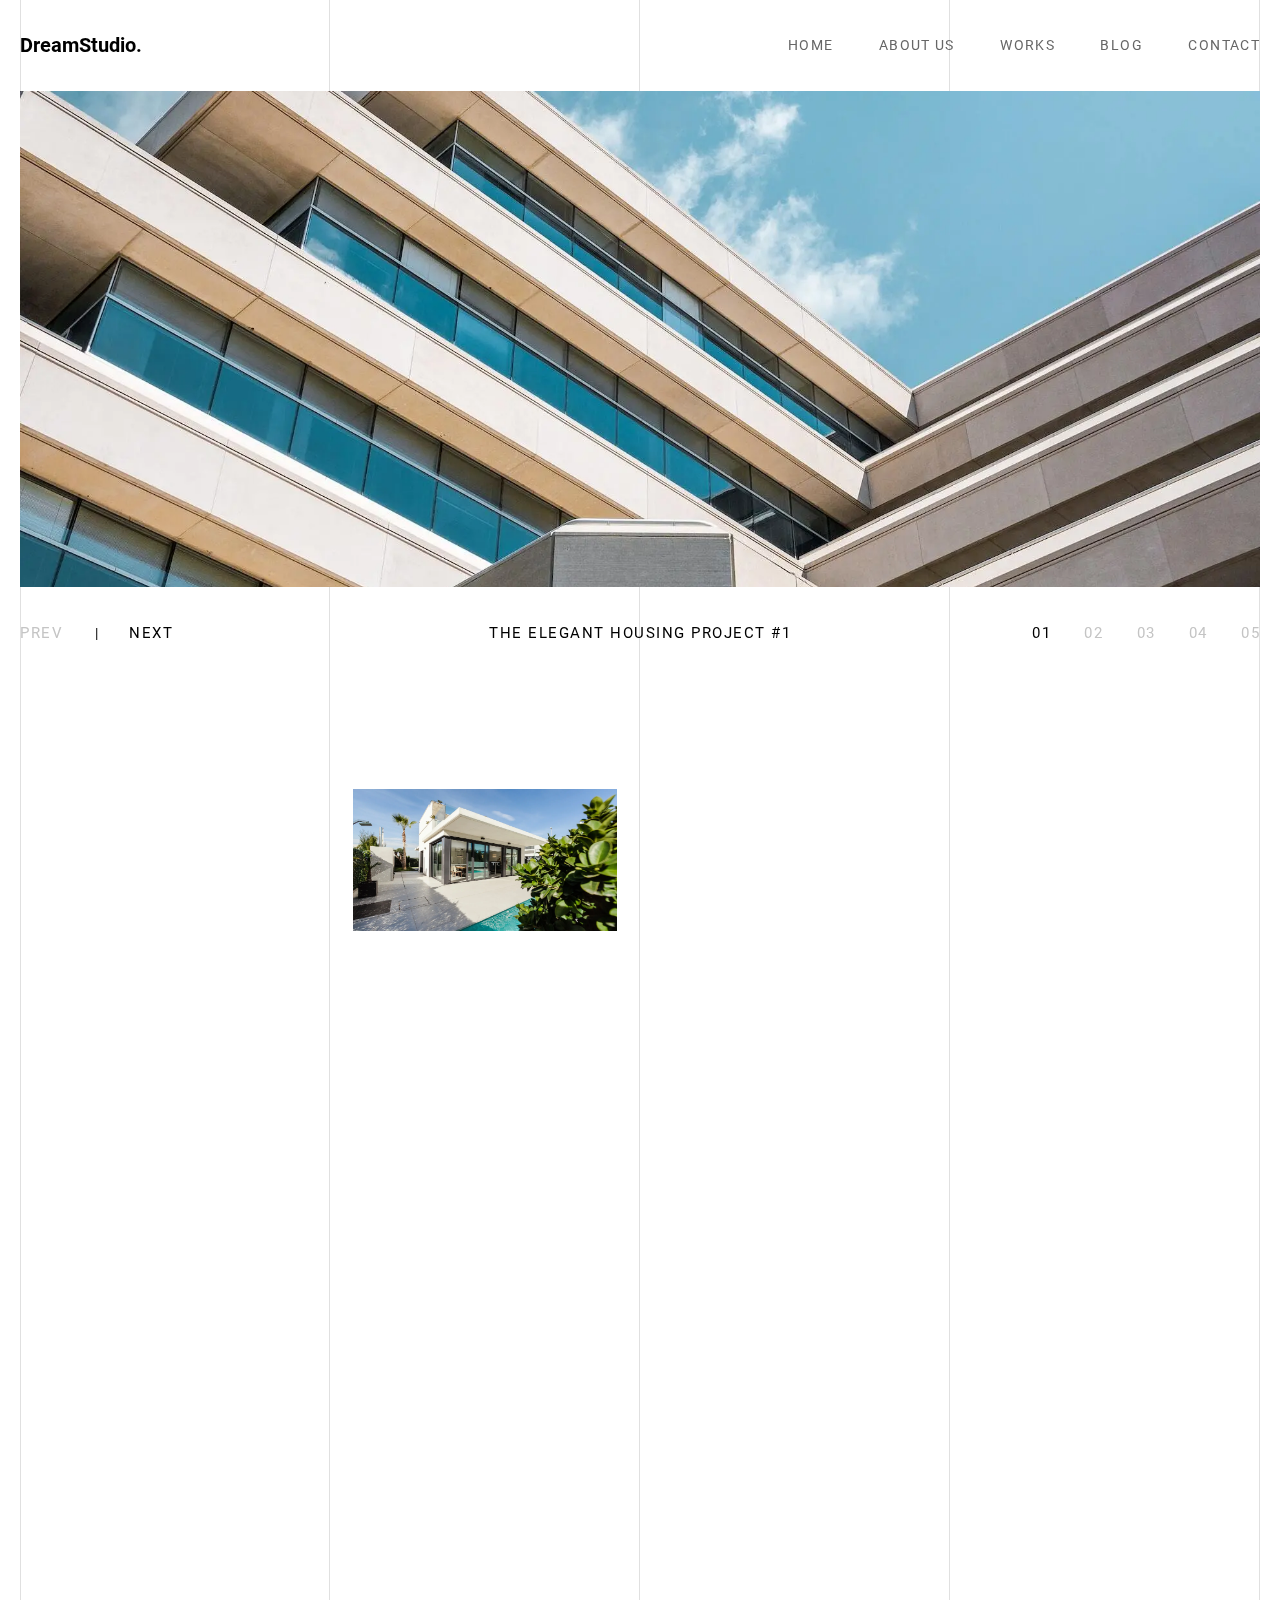
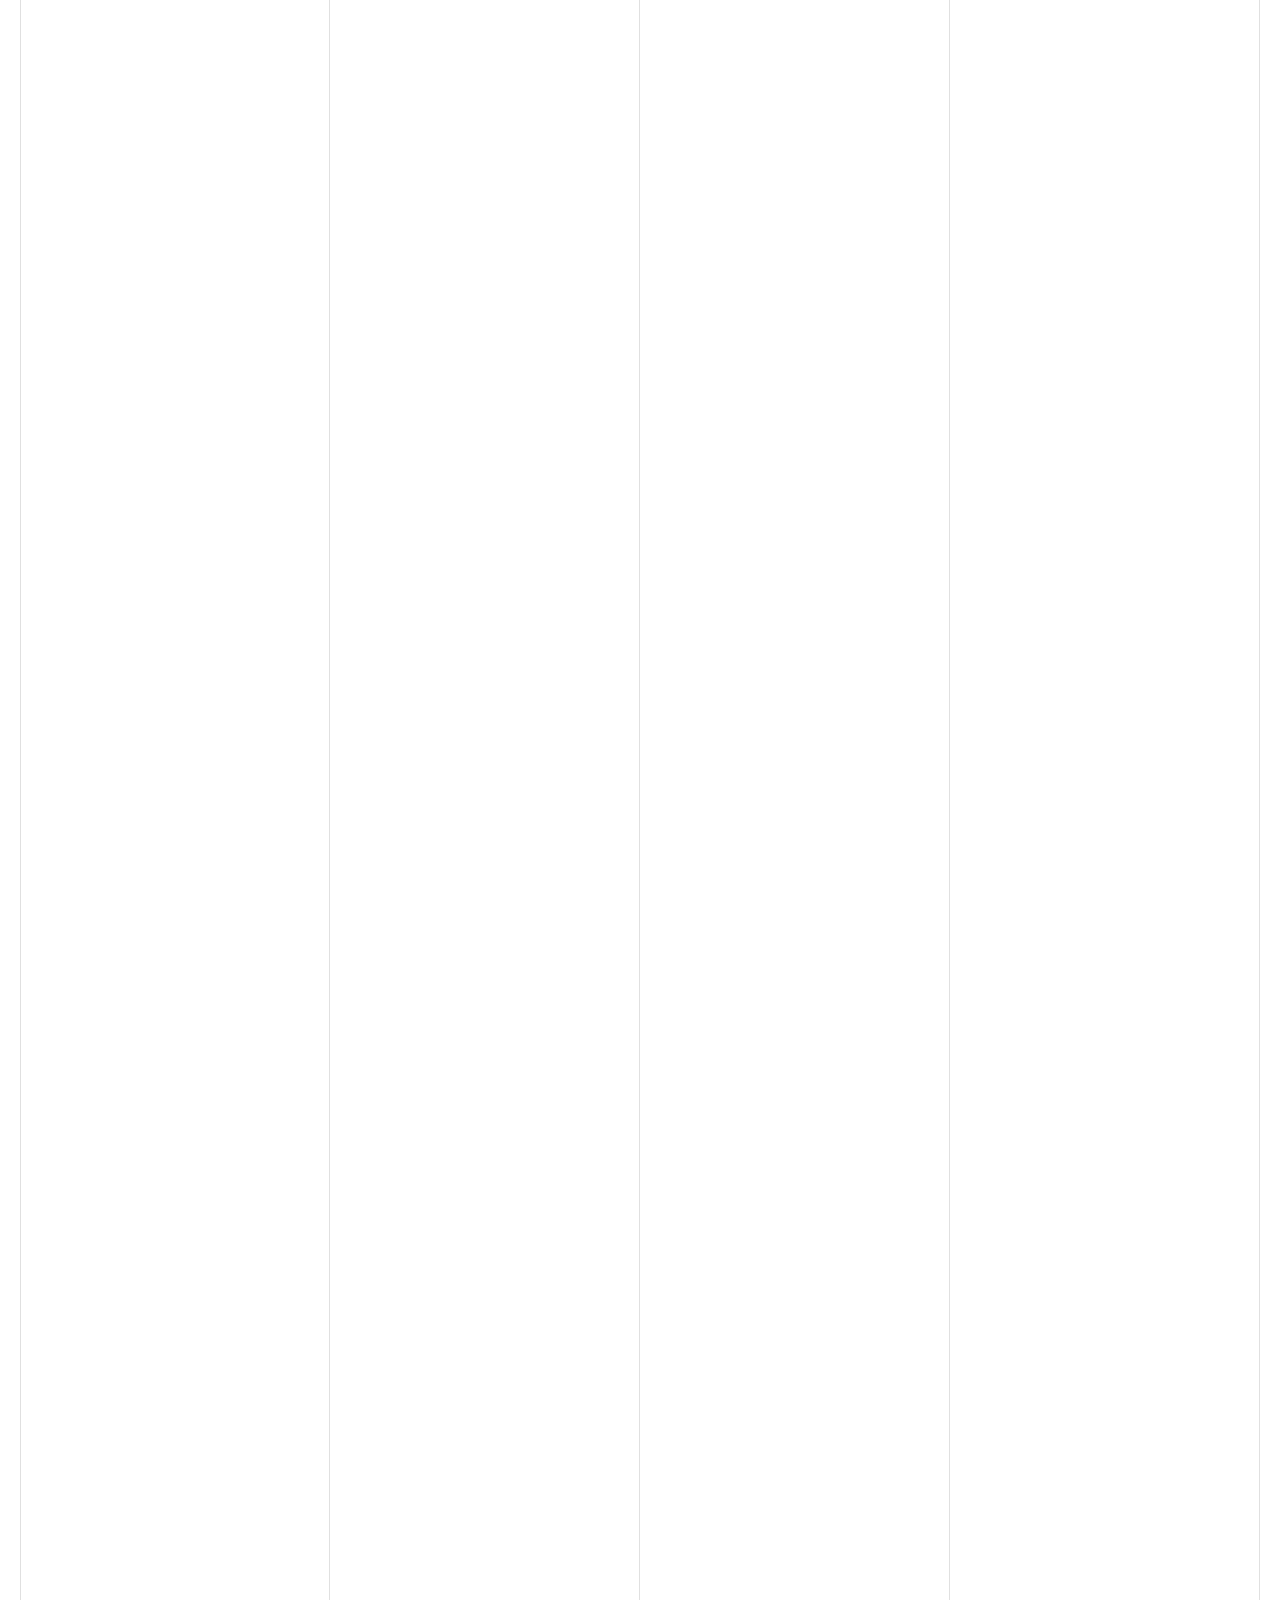
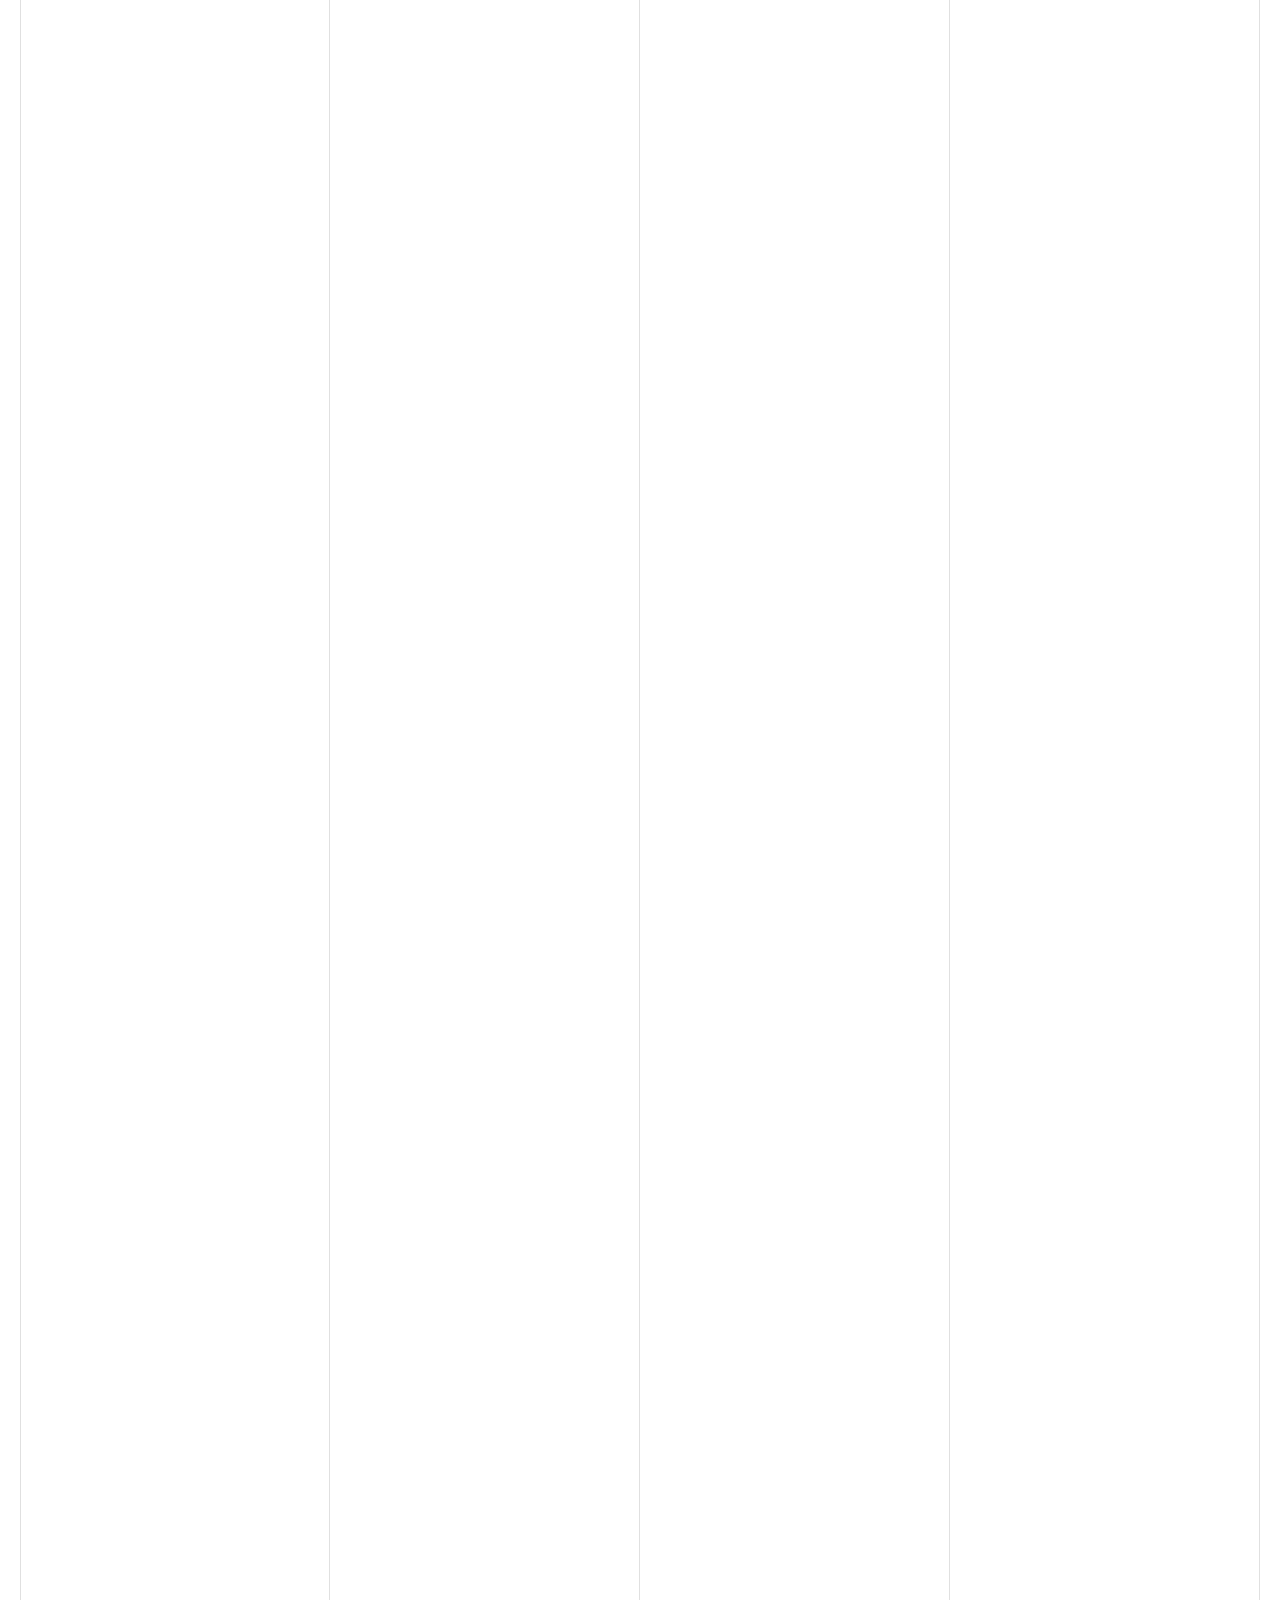
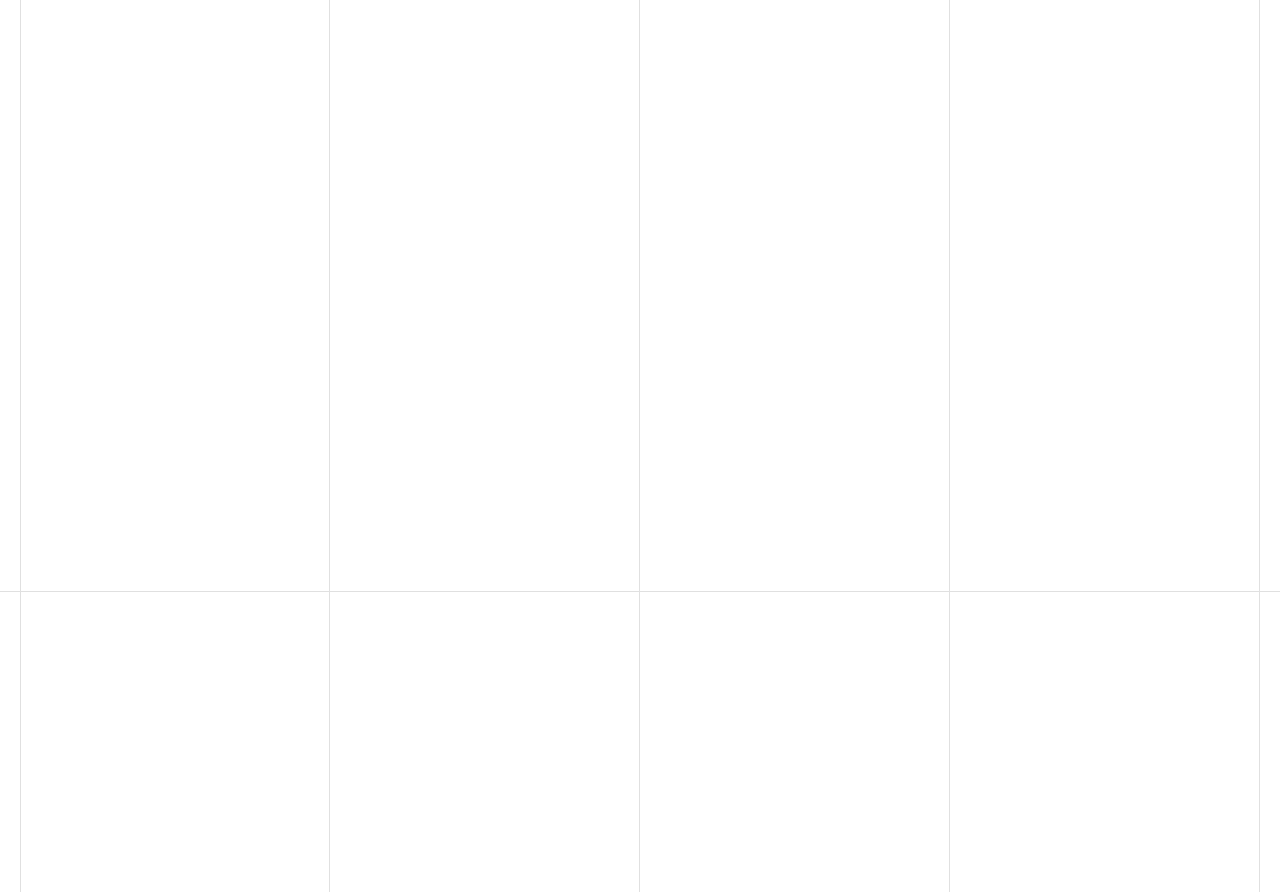
<file: docs/index.html>
<!DOCTYPE html><html lang="en"><head><meta charset="UTF-8"/><meta http-equiv="X-UA-Compatible" content="IE=edge"/><meta name="viewport" content="width=device-width,initial-scale=1"/><meta name="description" content="Project #5"/><meta name="keywords" content="Project #5"/><meta name="author" content="https://github.com/michael-mashush"/><meta name="copyright" content="https://github.com/michael-mashush"/><meta name="address" content="Russia, Saint-Petersburg"/><meta name="format-detection" content="telephone=no"/><link rel="stylesheet" href="./css/index.min.css"/><title>Project #5</title></head><body><main class="wrapper"><div class="decorative-grid"><div class="container container--default decorative-grid__container"><div class="decorative-grid__body"><div class="decorative-grid__line"></div><div class="decorative-grid__line"></div><div class="decorative-grid__line"></div><div class="decorative-grid__line"></div></div></div></div><header class="header-section"><div class="container container--greater"><div class="header-section__inner"><div class="header-section__logotype-wrapper" data-aos="fade-down"><a class="logotype-link" href="#" title="DreamStudio.">DreamStudio.</a></div><div class="header-section__burger-wrapper" data-aos="fade-down"><button class="burger-button" type="button" title="Switch Menu" aria-label="Switch Menu"><div class="burger-button__line"></div><div class="burger-button__line"></div></button></div><nav class="navigation"><div class="navigation__body"><ul class="navigation-list"><li class="navigation-list__item" data-aos="fade-down" data-aos-delay="100"><a class="navigation-link" href="#" title="Home">Home</a></li><li class="navigation-list__item" data-aos="fade-down" data-aos-delay="150"><a class="navigation-link" href="#" title="About Us">About Us</a></li><li class="navigation-list__item" data-aos="fade-down" data-aos-delay="200"><a class="navigation-link" href="#" title="Works">Works</a></li><li class="navigation-list__item" data-aos="fade-down" data-aos-delay="250"><a class="navigation-link" href="#" title="Blog">Blog</a></li><li class="navigation-list__item" data-aos="fade-down" data-aos-delay="300"><a class="navigation-link" href="#" title="Contact">Contact</a></li></ul><div class="navigation__information-wrapper"><div class="grid-container navigation-information"><div class="grid-container-element navigation-information-column"><div class="support-information"><div class="support-information__block"><a class="support-link" href="mailto:hello@templatesjungle.com" title="hello@templatesjungle.com">hello@templatesjungle.com</a></div><div class="support-information__block"><a class="contact-link" href="#" title="15Th Street Avenue, New York, USA">15Th Street Avenue, New York, USA </a><a class="contact-link" href="tel:011-554-8798-6556" title="011-554-8798-6556">011-554-8798-6556</a></div><div class="support-information__block"><div class="social-media"><ul class="social-media__list"><li class="social-media__item"><a class="social-media-link" href="#" title="Facebook" aria-label="Facebook"><div class="social-media-link__icon image image--fixed image--contain"><img src="./assets/icons/social-media/facebook.svg" alt="facebook-icon"/></div></a></li><li class="social-media__item"><a class="social-media-link" href="#" title="Twitter" aria-label="Twitter"><div class="social-media-link__icon image image--fixed image--contain"><img src="./assets/icons/social-media/twitter.svg" alt="twitter-icon"/></div></a></li><li class="social-media__item"><a class="social-media-link" href="#" title="Skype" aria-label="Skype"><div class="social-media-link__icon image image--fixed image--contain"><img src="./assets/icons/social-media/skype.svg" alt="skype-icon"/></div></a></li><li class="social-media__item"><a class="social-media-link" href="#" title="LinkedIn" aria-label="LinkedIn"><div class="social-media-link__icon image image--fixed image--contain"><img src="./assets/icons/social-media/linkedin.svg" alt="linkedin-icon"/></div></a></li></ul></div></div></div></div><div class="grid-container-element navigation-information-column"><div class="main-information"><div class="main-information-column"><ul class="main-information-column__list"><li class="main-information-column__item"><a class="information-link" href="#" title="Twitter">Twitter</a></li><li class="main-information-column__item"><a class="information-link" href="#" title="Facebook">Facebook</a></li><li class="main-information-column__item"><a class="information-link" href="#" title="Instagram">Instagram</a></li><li class="main-information-column__item"><a class="information-link" href="#" title="LinkedIn">LinkedIn</a></li></ul></div><div class="main-information-column"><ul class="main-information-column__list"><li class="main-information-column__item"><a class="information-link" href="#" title="About">About</a></li><li class="main-information-column__item"><a class="information-link" href="#" title="Contact">Contact</a></li><li class="main-information-column__item"><a class="information-link" href="#" title="Blog">Blog</a></li><li class="main-information-column__item"><a class="information-link" href="#" title="Policy">Policy</a></li><li class="main-information-column__item"><a class="information-link" href="#" title="Terms">Terms</a></li></ul></div></div></div></div></div></div></nav></div></div></header><div class="wrapper__content"><section class="default-section intro-section"><div class="container container--greater"><div class="intro-projects"><div class="intro-projects__images-slider intro-project-images-slider" data-aos="fade-up"><div class="swiper"><div class="swiper-wrapper"><a class="swiper-slide intro-project-images-slide" href="#" title="The elegant housing project #1" aria-label="The elegant housing project #1"><div class="intro-project-images-slide__image image image--fixed image--cover"><picture><source srcset="./assets/images/intro/slide-1/image_1x.webp" type="image/webp"/><source srcset="./assets/images/intro/slide-1/image_1x.jpg" type="image/jpeg"/><img class="image__object" src="./assets/images/intro/slide-1/image_1x.jpg" alt="project-image" loading="lazy"/></picture><img class="image__loader" src="./assets/icons/loading/loading.svg" alt="loader-icon"/><div class="intro-project-images-slide__background-link-element background-link-element"><div class="background-link-element__icon image image--fixed image--contain"><img src="./assets/icons/statics/arrow-top-right.svg" alt="arrow-top-right-icon"/></div></div></div></a><a class="swiper-slide intro-project-images-slide" href="#" title="The elegant housing project #2" aria-label="The elegant housing project #2"><div class="intro-project-images-slide__image image image--fixed image--cover"><picture><source srcset="./assets/images/intro/slide-2/image_1x.webp" type="image/webp"/><source srcset="./assets/images/intro/slide-2/image_1x.jpg" type="image/jpeg"/><img class="image__object" src="./assets/images/intro/slide-2/image_1x.jpg" alt="project-image" loading="lazy"/></picture><img class="image__loader" src="./assets/icons/loading/loading.svg" alt="loader-icon"/><div class="intro-project-images-slide__background-link-element background-link-element"><div class="background-link-element__icon image image--fixed image--contain"><img src="./assets/icons/statics/arrow-top-right.svg" alt="arrow-top-right-icon"/></div></div></div></a><a class="swiper-slide intro-project-images-slide" href="#" title="The elegant housing project #3" aria-label="The elegant housing project #3"><div class="intro-project-images-slide__image image image--fixed image--cover"><picture><source srcset="./assets/images/intro/slide-3/image_1x.webp" type="image/webp"/><source srcset="./assets/images/intro/slide-3/image_1x.jpg" type="image/jpeg"/><img class="image__object" src="./assets/images/intro/slide-3/image_1x.jpg" alt="project-image" loading="lazy"/></picture><img class="image__loader" src="./assets/icons/loading/loading.svg" alt="loader-icon"/><div class="intro-project-images-slide__background-link-element background-link-element"><div class="background-link-element__icon image image--fixed image--contain"><img src="./assets/icons/statics/arrow-top-right.svg" alt="arrow-top-right-icon"/></div></div></div></a><a class="swiper-slide intro-project-images-slide" href="#" title="The elegant housing project #4" aria-label="The elegant housing project #4"><div class="intro-project-images-slide__image image image--fixed image--cover"><picture><source srcset="./assets/images/intro/slide-4/image_1x.webp" type="image/webp"/><source srcset="./assets/images/intro/slide-4/image_1x.jpg" type="image/jpeg"/><img class="image__object" src="./assets/images/intro/slide-4/image_1x.jpg" alt="project-image" loading="lazy"/></picture><img class="image__loader" src="./assets/icons/loading/loading.svg" alt="loader-icon"/><div class="intro-project-images-slide__background-link-element background-link-element"><div class="background-link-element__icon image image--fixed image--contain"><img src="./assets/icons/statics/arrow-top-right.svg" alt="arrow-top-right-icon"/></div></div></div></a><a class="swiper-slide intro-project-images-slide" href="#" title="The elegant housing project #5" aria-label="The elegant housing project #5"><div class="intro-project-images-slide__image image image--fixed image--cover"><picture><source srcset="./assets/images/intro/slide-5/image_1x.webp" type="image/webp"/><source srcset="./assets/images/intro/slide-5/image_1x.jpg" type="image/jpeg"/><img class="image__object" src="./assets/images/intro/slide-5/image_1x.jpg" alt="project-image" loading="lazy"/></picture><img class="image__loader" src="./assets/icons/loading/loading.svg" alt="loader-icon"/><div class="intro-project-images-slide__background-link-element background-link-element"><div class="background-link-element__icon image image--fixed image--contain"><img src="./assets/icons/statics/arrow-top-right.svg" alt="arrow-top-right-icon"/></div></div></div></a></div></div></div><div class="intro-projects__slider-controls intro-control-panel" data-aos="fade-up" data-aos-delay="100"><div class="intro-control-panel__navigation slider-navigation"><div class="slider-navigation__element"><button class="slider-navigation-button intro-slider-prev-navigation-button" type="button" title="Show Prev Slide"><span>Prev</span></button></div><div class="slider-navigation__element"><button class="slider-navigation-button intro-slider-next-navigation-button" type="button" title="Show Next Slide"><span>Next</span></button></div></div><div class="intro-control-panel__titles-slider intro-project-titles-slider"><div class="swiper"><div class="swiper-wrapper"><a class="swiper-slide intro-project-titles-slide" href="#" title="The elegant housing project #1"><div class="intro-project-titles-slide__title">The elegant housing project #1</div></a><a class="swiper-slide intro-project-titles-slide" href="#" title="The elegant housing project #2"><div class="intro-project-titles-slide__title">The elegant housing project #2</div></a><a class="swiper-slide intro-project-titles-slide" href="#" title="The elegant housing project #3"><div class="intro-project-titles-slide__title">The elegant housing project #3</div></a><a class="swiper-slide intro-project-titles-slide" href="#" title="The elegant housing project #4"><div class="intro-project-titles-slide__title">The elegant housing project #4</div></a><a class="swiper-slide intro-project-titles-slide" href="#" title="The elegant housing project #5"><div class="intro-project-titles-slide__title">The elegant housing project #5</div></a></div></div></div><div class="slider-pagination intro-slider-pagination"></div></div></div></div></section><section class="default-section about-section"><div class="about-section__background-text background-text"><div data-aos="fade-up" data-aos-delay="300">About</div></div><div class="container container--default"><div class="grid-container about-description"><div class="grid-container-element grid-container-element--centered about-description-column"><div class="heading" data-aos="fade-up">About Us</div></div><div class="grid-container-element about-description-column"><div class="about-description-column__image-wrapper" data-aos="fade-up" data-aos-delay="100"><div class="about-description-column__image image image--fixed image--cover"><picture><source srcset="./assets/images/statics/static-1/image_1x.webp" type="image/webp"/><source srcset="./assets/images/statics/static-1/image_1x.jpg" type="image/jpeg"/><img class="image__object" src="./assets/images/statics/static-1/image_1x.jpg" alt="static-image" loading="lazy"/></picture><img class="image__loader" src="./assets/icons/loading/loading.svg" alt="loader-icon"/></div></div><div class="about-description-column__text paragraph" data-aos="fade-up" data-aos-delay="200">We are architects, planners, and designers doing our best to bring out the best possible building solutions.</div></div></div></div></section><section class="default-section services-section"><div class="container container--default"><div class="grid-container services-section__description services-description"><div class="grid-container-element services-description__column services-description__column--double services-description-column"><div class="services-description-column__image-wrapper" data-aos="fade-up" data-aos-delay="100"><div class="services-description-column__image image image--fixed image--cover"><picture><source srcset="./assets/images/statics/static-2/image_1x.webp" type="image/webp"/><source srcset="./assets/images/statics/static-2/image_1x.jpg" type="image/jpeg"/><img class="image__object" src="./assets/images/statics/static-2/image_1x.jpg" alt="static-image" loading="lazy"/></picture><img class="image__loader" src="./assets/icons/loading/loading.svg" alt="loader-icon"/></div></div><div class="services-description-column__text paragraph" data-aos="fade-up" data-aos-delay="200">At the core of our practice is the idea that cities are the incubators of our greatest achievements, and the best hope for a sustainable future. We believe that architecture and design matter, and that through the application of our skills, passion, talent, and hard work we can make a difference.</div></div><div class="grid-container-element grid-container-element--centered services-description__column services-description__column--title services-description-column"><div class="services-description-column__title heading" data-aos="fade-up">Services</div></div></div><div class="grid-container service-list"><div class="grid-container-element service-list__item service-item" data-aos="fade-up"><div class="service-item__number">01</div><div class="service-item__title">Architecture</div></div><div class="grid-container-element service-list__item service-item" data-aos="fade-up"><div class="service-item__number">02</div><div class="service-item__title">Interior Design</div></div><div class="grid-container-element service-list__item service-item" data-aos="fade-up"><div class="service-item__number">03</div><div class="service-item__title">Landscape</div></div><div class="grid-container-element service-list__item service-item" data-aos="fade-up"><div class="service-item__number">04</div><div class="service-item__title">Engineering</div></div></div></div></section><section class="default-section categories-section"><div class="container container--default"><div class="grid-container category-list"><a class="grid-container-element category-list__item category-item" href="#" title="Show More" data-aos="fade-up"><div class="category-item__inner"><div class="category-item__title">Mediterranean Style Villa</div><div class="category-item__text paragraph">We believe that architecture and design matter, and that through the application of our skills, passion, talent, and hard work we can make a difference.</div></div><div class="category-item__image image image--fixed image--cover image--cover"><picture><source srcset="./assets/images/categories/category-1/image_1x.webp" type="image/webp"/><source srcset="./assets/images/categories/category-1/image_1x.jpg" type="image/jpeg"/><img class="image__object" src="./assets/images/categories/category-1/image_1x.jpg" alt="static-image" loading="lazy"/></picture><img class="image__loader" src="./assets/icons/loading/loading.svg" alt="loader-icon"/><div class="category-item__background-link-element background-link-element"><div class="background-link-element__icon image image--fixed image--contain"><img src="./assets/icons/statics/arrow-top-right.svg" alt="arrow-top-right-icon"/></div></div></div></a><a class="grid-container-element category-list__item category-item" href="#" title="Show More" data-aos="fade-up"><div class="category-item__inner"><div class="category-item__title">Skyscrapers</div><div class="category-item__text paragraph">We believe that architecture and design matter, and that through the application of our skills, passion, talent, and hard work we can make a difference.</div></div><div class="category-item__image image image--fixed image--cover"><picture><source srcset="./assets/images/categories/category-2/image_1x.webp" type="image/webp"/><source srcset="./assets/images/categories/category-2/image_1x.jpg" type="image/jpeg"/><img class="image__object" src="./assets/images/categories/category-2/image_1x.jpg" alt="static-image" loading="lazy"/></picture><img class="image__loader" src="./assets/icons/loading/loading.svg" alt="loader-icon"/><div class="category-item__background-link-element background-link-element"><div class="background-link-element__icon image image--fixed image--contain"><img src="./assets/icons/statics/arrow-top-right.svg" alt="arrow-top-right-icon"/></div></div></div></a><a class="grid-container-element category-list__item category-item" href="#" title="Show More" data-aos="fade-up"><div class="category-item__inner"><div class="category-item__title">Residential Buildings</div><div class="category-item__text paragraph">We believe that architecture and design matter, and that through the application of our skills, passion, talent, and hard work we can make a difference.</div></div><div class="category-item__image image image--fixed image--cover"><picture><source srcset="./assets/images/categories/category-3/image_1x.webp" type="image/webp"/><source srcset="./assets/images/categories/category-3/image_1x.jpg" type="image/jpeg"/><img class="image__object" src="./assets/images/categories/category-3/image_1x.jpg" alt="static-image" loading="lazy"/></picture><img class="image__loader" src="./assets/icons/loading/loading.svg" alt="loader-icon"/><div class="category-item__background-link-element background-link-element"><div class="background-link-element__icon image image--fixed image--contain"><img src="./assets/icons/statics/arrow-top-right.svg" alt="arrow-top-right-icon"/></div></div></div></a><a class="grid-container-element category-list__item category-item" href="#" title="Show More" data-aos="fade-up"><div class="category-item__inner"><div class="category-item__title">Contemporary Residence</div><div class="category-item__text paragraph">We believe that architecture and design matter, and that through the application of our skills, passion, talent, and hard work we can make a difference.</div></div><div class="category-item__image image image--fixed image--cover"><picture><source srcset="./assets/images/categories/category-4/image_1x.webp" type="image/webp"/><source srcset="./assets/images/categories/category-4/image_1x.jpg" type="image/jpeg"/><img class="image__object" src="./assets/images/categories/category-4/image_1x.jpg" alt="static-image" loading="lazy"/></picture><img class="image__loader" src="./assets/icons/loading/loading.svg" alt="loader-icon"/><div class="category-item__background-link-element background-link-element"><div class="background-link-element__icon image image--fixed image--contain"><img src="./assets/icons/statics/arrow-top-right.svg" alt="arrow-top-right-icon"/></div></div></div></a></div></div></section><section class="default-section reviews-section"><div class="container container--default"><div class="reviews"><div class="reviews__slider reviews-slider" data-aos="fade-up"><div class="swiper"><div class="swiper-wrapper"><div class="swiper-slide review"><div class="review__icon image image--fixed image--contain"><img src="./assets/icons/statics/quote.svg" alt="quote-icon"/></div><div class="review__text">We believe that architecture and design matter, and that through the application of our skills, passion, talent, and hard work we can make a difference.</div><div class="review__name">James Caleo, <span>Deep Sea Housing</span></div></div><div class="swiper-slide review"><div class="review__icon image image--fixed image--contain"><img src="./assets/icons/statics/quote.svg" alt="quote-icon"/></div><div class="review__text">We believe architecture and design can make a difference when we apply our skills, enthusiasm, talent, and effort.</div><div class="review__name">Marsha Curtis, <span>Deep Sea Housing</span></div></div><div class="swiper-slide review"><div class="review__icon image image--fixed image--contain"><img src="./assets/icons/statics/quote.svg" alt="quote-icon"/></div><div class="review__text">Through the use of our talents, ambition, skill, and hard work, we strongly believe that architecture and design are of great importance.</div><div class="review__name">Chester Warren, <span>Deep Sea Housing</span></div></div><div class="swiper-slide review"><div class="review__icon image image--fixed image--contain"><img src="./assets/icons/statics/quote.svg" alt="quote-icon"/></div><div class="review__text">Applying our skills, enthusiasm, talent, and commitment, we are firm believers that architecture and design can make a huge difference.</div><div class="review__name">Andrew Hunter, <span>Deep Sea Housing</span></div></div></div></div></div><div class="slider-pagination reviews-slider-pagination" data-aos="fade-up" data-aos-delay="100"></div></div></div></section><section class="default-section works-section"><div class="works-section__background-text background-text"><div data-aos="fade-up" data-aos-delay="300">TV</div></div><div class="container container--default"><div class="works"><div class="works-section__description grid-container works-description"><div class="grid-container-element grid-container-element--centered works-description__item works-description-column"><div class="heading" data-aos="fade-up">Our works</div></div><div class="grid-container-element works-description__item works-description-column"><div class="works-description-column__text paragraph" data-aos="fade-up" data-aos-delay="100">We have been lucky enough to have worked with various design agencies across the world. Love and appreciation from the clients is what we live for.</div></div></div><div class="work-list"><a class="work-item" href="#" title="Show More" data-aos="fade-up"><div class="work-item__image image image--fixed image--cover"><picture><source srcset="./assets/images/works/work-1/image_1x.webp" type="image/webp"/><source srcset="./assets/images/works/work-1/image_1x.jpg" type="image/jpeg"/><img class="image__object" src="./assets/images/works/work-1/image_1x.jpg" alt="project-image" loading="lazy"/></picture><img class="image__loader" src="./assets/icons/loading/loading.svg" alt="loader-icon"/><div class="work-item__background-link-element background-link-element"><div class="background-link-element__icon image image--fixed image--contain"><img src="./assets/icons/statics/arrow-top-right.svg" alt="arrow-top-right-icon"/></div></div></div><div class="work-item__title">Modern Office Buildings</div></a><a class="work-item" href="#" title="Show More" data-aos="fade-up"><div class="work-item__image image image--fixed image--cover"><picture><source srcset="./assets/images/works/work-2/image_1x.webp" type="image/webp"/><source srcset="./assets/images/works/work-2/image_1x.jpg" type="image/jpeg"/><img class="image__object" src="./assets/images/works/work-2/image_1x.jpg" alt="project-image" loading="lazy"/></picture><img class="image__loader" src="./assets/icons/loading/loading.svg" alt="loader-icon"/><div class="work-item__background-link-element background-link-element"><div class="background-link-element__icon image image--fixed image--contain"><img src="./assets/icons/statics/arrow-top-right.svg" alt="arrow-top-right-icon"/></div></div></div><div class="work-item__title">Contemporary Residence</div></a><a class="work-item" href="#" title="Show More" data-aos="fade-up"><div class="work-item__image image image--fixed image--cover"><picture><source srcset="./assets/images/works/work-3/image_1x.webp" type="image/webp"/><source srcset="./assets/images/works/work-3/image_1x.jpg" type="image/jpeg"/><img class="image__object" src="./assets/images/works/work-3/image_1x.jpg" alt="project-image" loading="lazy"/></picture><img class="image__loader" src="./assets/icons/loading/loading.svg" alt="loader-icon"/><div class="work-item__background-link-element background-link-element"><div class="background-link-element__icon image image--fixed image--contain"><img src="./assets/icons/statics/arrow-top-right.svg" alt="arrow-top-right-icon"/></div></div></div><div class="work-item__title">Mediterranean Mansion</div></a><a class="work-item" href="#" title="Show More" data-aos="fade-up"><div class="work-item__image image image--fixed image--cover"><picture><source srcset="./assets/images/works/work-4/image_1x.webp" type="image/webp"/><source srcset="./assets/images/works/work-4/image_1x.jpg" type="image/jpeg"/><img class="image__object" src="./assets/images/works/work-4/image_1x.jpg" alt="project-image" loading="lazy"/></picture><img class="image__loader" src="./assets/icons/loading/loading.svg" alt="loader-icon"/><div class="work-item__background-link-element background-link-element"><div class="background-link-element__icon image image--fixed image--contain"><img src="./assets/icons/statics/arrow-top-right.svg" alt="arrow-top-right-icon"/></div></div></div><div class="work-item__title">Modern Office Buildings</div></a><a class="work-item" href="#" title="Show More" data-aos="fade-up"><div class="work-item__image image image--fixed image--cover"><picture><source srcset="./assets/images/works/work-5/image_1x.webp" type="image/webp"/><source srcset="./assets/images/works/work-5/image_1x.jpg" type="image/jpeg"/><img class="image__object" src="./assets/images/works/work-5/image_1x.jpg" alt="project-image" loading="lazy"/></picture><img class="image__loader" src="./assets/icons/loading/loading.svg" alt="loader-icon"/><div class="work-item__background-link-element background-link-element"><div class="background-link-element__icon image image--fixed image--contain"><img src="./assets/icons/statics/arrow-top-right.svg" alt="arrow-top-right-icon"/></div></div></div><div class="work-item__title">Contemporary Residence</div></a><a class="work-item" href="#" title="Show More" data-aos="fade-up"><div class="work-item__image image image--fixed image--cover"><picture><source srcset="./assets/images/works/work-6/image_1x.webp" type="image/webp"/><source srcset="./assets/images/works/work-6/image_1x.jpg" type="image/jpeg"/><img class="image__object" src="./assets/images/works/work-6/image_1x.jpg" alt="project-image" loading="lazy"/></picture><img class="image__loader" src="./assets/icons/loading/loading.svg" alt="loader-icon"/><div class="work-item__background-link-element background-link-element"><div class="background-link-element__icon image image--fixed image--contain"><img src="./assets/icons/statics/arrow-top-right.svg" alt="arrow-top-right-icon"/></div></div></div><div class="work-item__title">Mediterranean Mansion</div></a></div><div class="works__show-more" data-aos="fade-up" data-aos-delay="100"><a class="default-button" href="#" title="View all Works"><span>View all Works</span></a></div></div></div></section><section class="default-section subscribe-section"><div class="container container--default"><div class="subscribe"><div class="subscribe__content subscribe-content"><div class="subscribe-content__title heading" data-aos="fade-up">Subscribe us for more life transforming tips and articles</div><div class="subscribe-content__text paragraph" data-aos="fade-up" data-aos-delay="100">Subscribe us for more life transforming tips</div></div><form class="subscribe__form subscribe-form" action="#" method="post" onsubmit="return false"><div class="subscribe-form__element" data-aos="fade-up"><input class="subscribe-form__input default-input" type="text" name="name" placeholder="Name" required/></div><div class="subscribe-form__element" data-aos="fade-up" data-aos-delay="100"><input class="subscribe-form__input default-input" type="email" name="email" placeholder="Email Address" required/></div><div class="subscribe-form__element" data-aos="fade-up" data-aos-delay="200"><button class="subscribe-form__button default-button" type="submit" title="Send me the link"><span>Send me the link</span></button></div></form></div></div></section></div><footer class="default-section footer-section"><div class="container container--default"><div class="grid-container footer-information"><div class="grid-container-element footer-information__column footer-information-column" data-aos="fade-up"><div class="main-information"><div class="main-information-column"><ul class="main-information-column__list"><li class="main-information-column__item"><a class="information-link" href="#" title="Twitter">Twitter</a></li><li class="main-information-column__item"><a class="information-link" href="#" title="Facebook">Facebook</a></li><li class="main-information-column__item"><a class="information-link" href="#" title="Instagram">Instagram</a></li><li class="main-information-column__item"><a class="information-link" href="#" title="LinkedIn">LinkedIn</a></li></ul></div><div class="main-information-column"><ul class="main-information-column__list"><li class="main-information-column__item"><a class="information-link" href="#" title="About">About</a></li><li class="main-information-column__item"><a class="information-link" href="#" title="Contact">Contact</a></li><li class="main-information-column__item"><a class="information-link" href="#" title="Blog">Blog</a></li><li class="main-information-column__item"><a class="information-link" href="#" title="Policy">Policy</a></li><li class="main-information-column__item"><a class="information-link" href="#" title="Terms">Terms</a></li></ul></div></div></div><div class="grid-container-element footer-information__column footer-information-column" data-aos="fade-up"><div class="support-information"><div class="support-information__block"><a class="support-link" href="mailto:hello@templatesjungle.com" title="hello@templatesjungle.com">hello@templatesjungle.com</a></div><div class="support-information__block"><a class="contact-link" href="#" title="15Th Street Avenue, New York, USA">15Th Street Avenue, New York, USA </a><a class="contact-link" href="tel:011-554-8798-6556" title="011-554-8798-6556">011-554-8798-6556</a></div><div class="support-information__block"><div class="social-media"><ul class="social-media__list"><li class="social-media__item"><a class="social-media-link" href="#" title="Facebook" aria-label="Facebook"><div class="social-media-link__icon image image--fixed image--contain"><img src="./assets/icons/social-media/facebook.svg" alt="facebook-icon"/></div></a></li><li class="social-media__item"><a class="social-media-link" href="#" title="Twitter" aria-label="Twitter"><div class="social-media-link__icon image image--fixed image--contain"><img src="./assets/icons/social-media/twitter.svg" alt="twitter-icon"/></div></a></li><li class="social-media__item"><a class="social-media-link" href="#" title="Skype" aria-label="Skype"><div class="social-media-link__icon image image--fixed image--contain"><img src="./assets/icons/social-media/skype.svg" alt="skype-icon"/></div></a></li><li class="social-media__item"><a class="social-media-link" href="#" title="LinkedIn" aria-label="LinkedIn"><div class="social-media-link__icon image image--fixed image--contain"><img src="./assets/icons/social-media/linkedin.svg" alt="linkedin-icon"/></div></a></li></ul></div></div></div></div><div class="grid-container-element footer-information__column footer-information-column" data-aos="fade-up"><div class="paragraph">© 2022 DreamStudio. All rights reserved.</div><div class="paragraph">Design by <a class="paragraph-link" href="#" title="TemplatesJungle">TemplatesJungle</a></div></div></div></div></footer></main><script src="./js/index.min.js"></script></body></html>
</file>
<file: docs/css/index.min.css>
*{margin:0;padding:0;border:0}*,:after,:before{box-sizing:border-box;outline-offset:1px}body,html{height:100%;width:100%;line-height:1;font-family:Roboto;font-size:100%}@supports (scroll-behavior:smooth){body,html{scroll-behavior:smooth}}aside,footer,header,main,nav,section{display:block}ul li{list-style:none}img{vertical-align:top}img,svg{max-width:100%;height:auto}a,h1,h2,h3,h4,h5,h6,p{font-weight:inherit;font-size:inherit}address{font-style:normal}a,a:active,a:focus,a:hover,a:visited{text-decoration:none}button,input,select,textarea{background-color:transparent;font-family:inherit;font-size:inherit}input::-ms-clear{display:none}label{cursor:pointer}button{display:inline-block;background:0 0;background-color:transparent;box-shadow:none;cursor:pointer}button::-moz-focus-inner{padding:0;border:0}@supports selector(:focus-within){.swiper:focus-within{outline:auto}}@font-face{font-display:swap;font-family:Roboto;font-weight:400;font-style:normal;src:url(../assets/fonts/roboto/400/roboto_400.woff2) format("woff2"),url(../assets/fonts/roboto/400/roboto_400.woff) format("woff"),url(../assets/fonts/roboto/400/roboto_400.ttf) format("truetype")}@font-face{font-display:swap;font-family:Roboto;font-weight:700;font-style:normal;src:url(../assets/fonts/roboto/700/roboto_700.woff2) format("woff2"),url(../assets/fonts/roboto/700/roboto_700.woff) format("woff"),url(../assets/fonts/roboto/700/roboto_700.ttf) format("truetype")}:root{--default-container-width:1350px;--greater-container-width:1770px;--container-padding-value:20px;--header-source-height:130px;--header-mobile-height:70px;--color-01:0,0,0;--color-02:21,21,21;--color-03:102,102,102;--color-04:119,119,119;--color-05:196,196,196;--color-06:224,224,224;--color-07:241,241,241;--color-08:255,255,255}[data-aos][data-aos][data-aos-duration="50"],body[data-aos-duration="50"] [data-aos]{transition-duration:50ms}[data-aos][data-aos][data-aos-delay="50"],body[data-aos-delay="50"] [data-aos]{transition-delay:0}[data-aos][data-aos][data-aos-delay="50"].aos-animate,body[data-aos-delay="50"] [data-aos].aos-animate{transition-delay:50ms}[data-aos][data-aos][data-aos-duration="100"],body[data-aos-duration="100"] [data-aos]{transition-duration:.1s}[data-aos][data-aos][data-aos-delay="100"],body[data-aos-delay="100"] [data-aos]{transition-delay:0}[data-aos][data-aos][data-aos-delay="100"].aos-animate,body[data-aos-delay="100"] [data-aos].aos-animate{transition-delay:.1s}[data-aos][data-aos][data-aos-duration="150"],body[data-aos-duration="150"] [data-aos]{transition-duration:.15s}[data-aos][data-aos][data-aos-delay="150"],body[data-aos-delay="150"] [data-aos]{transition-delay:0}[data-aos][data-aos][data-aos-delay="150"].aos-animate,body[data-aos-delay="150"] [data-aos].aos-animate{transition-delay:.15s}[data-aos][data-aos][data-aos-duration="200"],body[data-aos-duration="200"] [data-aos]{transition-duration:.2s}[data-aos][data-aos][data-aos-delay="200"],body[data-aos-delay="200"] [data-aos]{transition-delay:0}[data-aos][data-aos][data-aos-delay="200"].aos-animate,body[data-aos-delay="200"] [data-aos].aos-animate{transition-delay:.2s}[data-aos][data-aos][data-aos-duration="250"],body[data-aos-duration="250"] [data-aos]{transition-duration:.25s}[data-aos][data-aos][data-aos-delay="250"],body[data-aos-delay="250"] [data-aos]{transition-delay:0}[data-aos][data-aos][data-aos-delay="250"].aos-animate,body[data-aos-delay="250"] [data-aos].aos-animate{transition-delay:.25s}[data-aos][data-aos][data-aos-duration="300"],body[data-aos-duration="300"] [data-aos]{transition-duration:.3s}[data-aos][data-aos][data-aos-delay="300"],body[data-aos-delay="300"] [data-aos]{transition-delay:0}[data-aos][data-aos][data-aos-delay="300"].aos-animate,body[data-aos-delay="300"] [data-aos].aos-animate{transition-delay:.3s}[data-aos][data-aos][data-aos-duration="350"],body[data-aos-duration="350"] [data-aos]{transition-duration:.35s}[data-aos][data-aos][data-aos-delay="350"],body[data-aos-delay="350"] [data-aos]{transition-delay:0}[data-aos][data-aos][data-aos-delay="350"].aos-animate,body[data-aos-delay="350"] [data-aos].aos-animate{transition-delay:.35s}[data-aos][data-aos][data-aos-duration="400"],body[data-aos-duration="400"] [data-aos]{transition-duration:.4s}[data-aos][data-aos][data-aos-delay="400"],body[data-aos-delay="400"] [data-aos]{transition-delay:0}[data-aos][data-aos][data-aos-delay="400"].aos-animate,body[data-aos-delay="400"] [data-aos].aos-animate{transition-delay:.4s}[data-aos][data-aos][data-aos-duration="450"],body[data-aos-duration="450"] [data-aos]{transition-duration:.45s}[data-aos][data-aos][data-aos-delay="450"],body[data-aos-delay="450"] [data-aos]{transition-delay:0}[data-aos][data-aos][data-aos-delay="450"].aos-animate,body[data-aos-delay="450"] [data-aos].aos-animate{transition-delay:.45s}[data-aos][data-aos][data-aos-duration="500"],body[data-aos-duration="500"] [data-aos]{transition-duration:.5s}[data-aos][data-aos][data-aos-delay="500"],body[data-aos-delay="500"] [data-aos]{transition-delay:0}[data-aos][data-aos][data-aos-delay="500"].aos-animate,body[data-aos-delay="500"] [data-aos].aos-animate{transition-delay:.5s}[data-aos][data-aos][data-aos-duration="550"],body[data-aos-duration="550"] [data-aos]{transition-duration:.55s}[data-aos][data-aos][data-aos-delay="550"],body[data-aos-delay="550"] [data-aos]{transition-delay:0}[data-aos][data-aos][data-aos-delay="550"].aos-animate,body[data-aos-delay="550"] [data-aos].aos-animate{transition-delay:.55s}[data-aos][data-aos][data-aos-duration="600"],body[data-aos-duration="600"] [data-aos]{transition-duration:.6s}[data-aos][data-aos][data-aos-delay="600"],body[data-aos-delay="600"] [data-aos]{transition-delay:0}[data-aos][data-aos][data-aos-delay="600"].aos-animate,body[data-aos-delay="600"] [data-aos].aos-animate{transition-delay:.6s}[data-aos][data-aos][data-aos-duration="650"],body[data-aos-duration="650"] [data-aos]{transition-duration:.65s}[data-aos][data-aos][data-aos-delay="650"],body[data-aos-delay="650"] [data-aos]{transition-delay:0}[data-aos][data-aos][data-aos-delay="650"].aos-animate,body[data-aos-delay="650"] [data-aos].aos-animate{transition-delay:.65s}[data-aos][data-aos][data-aos-duration="700"],body[data-aos-duration="700"] [data-aos]{transition-duration:.7s}[data-aos][data-aos][data-aos-delay="700"],body[data-aos-delay="700"] [data-aos]{transition-delay:0}[data-aos][data-aos][data-aos-delay="700"].aos-animate,body[data-aos-delay="700"] [data-aos].aos-animate{transition-delay:.7s}[data-aos][data-aos][data-aos-duration="750"],body[data-aos-duration="750"] [data-aos]{transition-duration:.75s}[data-aos][data-aos][data-aos-delay="750"],body[data-aos-delay="750"] [data-aos]{transition-delay:0}[data-aos][data-aos][data-aos-delay="750"].aos-animate,body[data-aos-delay="750"] [data-aos].aos-animate{transition-delay:.75s}[data-aos][data-aos][data-aos-duration="800"],body[data-aos-duration="800"] [data-aos]{transition-duration:.8s}[data-aos][data-aos][data-aos-delay="800"],body[data-aos-delay="800"] [data-aos]{transition-delay:0}[data-aos][data-aos][data-aos-delay="800"].aos-animate,body[data-aos-delay="800"] [data-aos].aos-animate{transition-delay:.8s}[data-aos][data-aos][data-aos-duration="850"],body[data-aos-duration="850"] [data-aos]{transition-duration:.85s}[data-aos][data-aos][data-aos-delay="850"],body[data-aos-delay="850"] [data-aos]{transition-delay:0}[data-aos][data-aos][data-aos-delay="850"].aos-animate,body[data-aos-delay="850"] [data-aos].aos-animate{transition-delay:.85s}[data-aos][data-aos][data-aos-duration="900"],body[data-aos-duration="900"] [data-aos]{transition-duration:.9s}[data-aos][data-aos][data-aos-delay="900"],body[data-aos-delay="900"] [data-aos]{transition-delay:0}[data-aos][data-aos][data-aos-delay="900"].aos-animate,body[data-aos-delay="900"] [data-aos].aos-animate{transition-delay:.9s}[data-aos][data-aos][data-aos-duration="950"],body[data-aos-duration="950"] [data-aos]{transition-duration:.95s}[data-aos][data-aos][data-aos-delay="950"],body[data-aos-delay="950"] [data-aos]{transition-delay:0}[data-aos][data-aos][data-aos-delay="950"].aos-animate,body[data-aos-delay="950"] [data-aos].aos-animate{transition-delay:.95s}[data-aos][data-aos][data-aos-duration="1000"],body[data-aos-duration="1000"] [data-aos]{transition-duration:1s}[data-aos][data-aos][data-aos-delay="1000"],body[data-aos-delay="1000"] [data-aos]{transition-delay:0}[data-aos][data-aos][data-aos-delay="1000"].aos-animate,body[data-aos-delay="1000"] [data-aos].aos-animate{transition-delay:1s}[data-aos][data-aos][data-aos-duration="1050"],body[data-aos-duration="1050"] [data-aos]{transition-duration:1.05s}[data-aos][data-aos][data-aos-delay="1050"],body[data-aos-delay="1050"] [data-aos]{transition-delay:0}[data-aos][data-aos][data-aos-delay="1050"].aos-animate,body[data-aos-delay="1050"] [data-aos].aos-animate{transition-delay:1.05s}[data-aos][data-aos][data-aos-duration="1100"],body[data-aos-duration="1100"] [data-aos]{transition-duration:1.1s}[data-aos][data-aos][data-aos-delay="1100"],body[data-aos-delay="1100"] [data-aos]{transition-delay:0}[data-aos][data-aos][data-aos-delay="1100"].aos-animate,body[data-aos-delay="1100"] [data-aos].aos-animate{transition-delay:1.1s}[data-aos][data-aos][data-aos-duration="1150"],body[data-aos-duration="1150"] [data-aos]{transition-duration:1.15s}[data-aos][data-aos][data-aos-delay="1150"],body[data-aos-delay="1150"] [data-aos]{transition-delay:0}[data-aos][data-aos][data-aos-delay="1150"].aos-animate,body[data-aos-delay="1150"] [data-aos].aos-animate{transition-delay:1.15s}[data-aos][data-aos][data-aos-duration="1200"],body[data-aos-duration="1200"] [data-aos]{transition-duration:1.2s}[data-aos][data-aos][data-aos-delay="1200"],body[data-aos-delay="1200"] [data-aos]{transition-delay:0}[data-aos][data-aos][data-aos-delay="1200"].aos-animate,body[data-aos-delay="1200"] [data-aos].aos-animate{transition-delay:1.2s}[data-aos][data-aos][data-aos-duration="1250"],body[data-aos-duration="1250"] [data-aos]{transition-duration:1.25s}[data-aos][data-aos][data-aos-delay="1250"],body[data-aos-delay="1250"] [data-aos]{transition-delay:0}[data-aos][data-aos][data-aos-delay="1250"].aos-animate,body[data-aos-delay="1250"] [data-aos].aos-animate{transition-delay:1.25s}[data-aos][data-aos][data-aos-duration="1300"],body[data-aos-duration="1300"] [data-aos]{transition-duration:1.3s}[data-aos][data-aos][data-aos-delay="1300"],body[data-aos-delay="1300"] [data-aos]{transition-delay:0}[data-aos][data-aos][data-aos-delay="1300"].aos-animate,body[data-aos-delay="1300"] [data-aos].aos-animate{transition-delay:1.3s}[data-aos][data-aos][data-aos-duration="1350"],body[data-aos-duration="1350"] [data-aos]{transition-duration:1.35s}[data-aos][data-aos][data-aos-delay="1350"],body[data-aos-delay="1350"] [data-aos]{transition-delay:0}[data-aos][data-aos][data-aos-delay="1350"].aos-animate,body[data-aos-delay="1350"] [data-aos].aos-animate{transition-delay:1.35s}[data-aos][data-aos][data-aos-duration="1400"],body[data-aos-duration="1400"] [data-aos]{transition-duration:1.4s}[data-aos][data-aos][data-aos-delay="1400"],body[data-aos-delay="1400"] [data-aos]{transition-delay:0}[data-aos][data-aos][data-aos-delay="1400"].aos-animate,body[data-aos-delay="1400"] [data-aos].aos-animate{transition-delay:1.4s}[data-aos][data-aos][data-aos-duration="1450"],body[data-aos-duration="1450"] [data-aos]{transition-duration:1.45s}[data-aos][data-aos][data-aos-delay="1450"],body[data-aos-delay="1450"] [data-aos]{transition-delay:0}[data-aos][data-aos][data-aos-delay="1450"].aos-animate,body[data-aos-delay="1450"] [data-aos].aos-animate{transition-delay:1.45s}[data-aos][data-aos][data-aos-duration="1500"],body[data-aos-duration="1500"] [data-aos]{transition-duration:1.5s}[data-aos][data-aos][data-aos-delay="1500"],body[data-aos-delay="1500"] [data-aos]{transition-delay:0}[data-aos][data-aos][data-aos-delay="1500"].aos-animate,body[data-aos-delay="1500"] [data-aos].aos-animate{transition-delay:1.5s}[data-aos][data-aos][data-aos-duration="1550"],body[data-aos-duration="1550"] [data-aos]{transition-duration:1.55s}[data-aos][data-aos][data-aos-delay="1550"],body[data-aos-delay="1550"] [data-aos]{transition-delay:0}[data-aos][data-aos][data-aos-delay="1550"].aos-animate,body[data-aos-delay="1550"] [data-aos].aos-animate{transition-delay:1.55s}[data-aos][data-aos][data-aos-duration="1600"],body[data-aos-duration="1600"] [data-aos]{transition-duration:1.6s}[data-aos][data-aos][data-aos-delay="1600"],body[data-aos-delay="1600"] [data-aos]{transition-delay:0}[data-aos][data-aos][data-aos-delay="1600"].aos-animate,body[data-aos-delay="1600"] [data-aos].aos-animate{transition-delay:1.6s}[data-aos][data-aos][data-aos-duration="1650"],body[data-aos-duration="1650"] [data-aos]{transition-duration:1.65s}[data-aos][data-aos][data-aos-delay="1650"],body[data-aos-delay="1650"] [data-aos]{transition-delay:0}[data-aos][data-aos][data-aos-delay="1650"].aos-animate,body[data-aos-delay="1650"] [data-aos].aos-animate{transition-delay:1.65s}[data-aos][data-aos][data-aos-duration="1700"],body[data-aos-duration="1700"] [data-aos]{transition-duration:1.7s}[data-aos][data-aos][data-aos-delay="1700"],body[data-aos-delay="1700"] [data-aos]{transition-delay:0}[data-aos][data-aos][data-aos-delay="1700"].aos-animate,body[data-aos-delay="1700"] [data-aos].aos-animate{transition-delay:1.7s}[data-aos][data-aos][data-aos-duration="1750"],body[data-aos-duration="1750"] [data-aos]{transition-duration:1.75s}[data-aos][data-aos][data-aos-delay="1750"],body[data-aos-delay="1750"] [data-aos]{transition-delay:0}[data-aos][data-aos][data-aos-delay="1750"].aos-animate,body[data-aos-delay="1750"] [data-aos].aos-animate{transition-delay:1.75s}[data-aos][data-aos][data-aos-duration="1800"],body[data-aos-duration="1800"] [data-aos]{transition-duration:1.8s}[data-aos][data-aos][data-aos-delay="1800"],body[data-aos-delay="1800"] [data-aos]{transition-delay:0}[data-aos][data-aos][data-aos-delay="1800"].aos-animate,body[data-aos-delay="1800"] [data-aos].aos-animate{transition-delay:1.8s}[data-aos][data-aos][data-aos-duration="1850"],body[data-aos-duration="1850"] [data-aos]{transition-duration:1.85s}[data-aos][data-aos][data-aos-delay="1850"],body[data-aos-delay="1850"] [data-aos]{transition-delay:0}[data-aos][data-aos][data-aos-delay="1850"].aos-animate,body[data-aos-delay="1850"] [data-aos].aos-animate{transition-delay:1.85s}[data-aos][data-aos][data-aos-duration="1900"],body[data-aos-duration="1900"] [data-aos]{transition-duration:1.9s}[data-aos][data-aos][data-aos-delay="1900"],body[data-aos-delay="1900"] [data-aos]{transition-delay:0}[data-aos][data-aos][data-aos-delay="1900"].aos-animate,body[data-aos-delay="1900"] [data-aos].aos-animate{transition-delay:1.9s}[data-aos][data-aos][data-aos-duration="1950"],body[data-aos-duration="1950"] [data-aos]{transition-duration:1.95s}[data-aos][data-aos][data-aos-delay="1950"],body[data-aos-delay="1950"] [data-aos]{transition-delay:0}[data-aos][data-aos][data-aos-delay="1950"].aos-animate,body[data-aos-delay="1950"] [data-aos].aos-animate{transition-delay:1.95s}[data-aos][data-aos][data-aos-duration="2000"],body[data-aos-duration="2000"] [data-aos]{transition-duration:2s}[data-aos][data-aos][data-aos-delay="2000"],body[data-aos-delay="2000"] [data-aos]{transition-delay:0}[data-aos][data-aos][data-aos-delay="2000"].aos-animate,body[data-aos-delay="2000"] [data-aos].aos-animate{transition-delay:2s}[data-aos][data-aos][data-aos-duration="2050"],body[data-aos-duration="2050"] [data-aos]{transition-duration:2.05s}[data-aos][data-aos][data-aos-delay="2050"],body[data-aos-delay="2050"] [data-aos]{transition-delay:0}[data-aos][data-aos][data-aos-delay="2050"].aos-animate,body[data-aos-delay="2050"] [data-aos].aos-animate{transition-delay:2.05s}[data-aos][data-aos][data-aos-duration="2100"],body[data-aos-duration="2100"] [data-aos]{transition-duration:2.1s}[data-aos][data-aos][data-aos-delay="2100"],body[data-aos-delay="2100"] [data-aos]{transition-delay:0}[data-aos][data-aos][data-aos-delay="2100"].aos-animate,body[data-aos-delay="2100"] [data-aos].aos-animate{transition-delay:2.1s}[data-aos][data-aos][data-aos-duration="2150"],body[data-aos-duration="2150"] [data-aos]{transition-duration:2.15s}[data-aos][data-aos][data-aos-delay="2150"],body[data-aos-delay="2150"] [data-aos]{transition-delay:0}[data-aos][data-aos][data-aos-delay="2150"].aos-animate,body[data-aos-delay="2150"] [data-aos].aos-animate{transition-delay:2.15s}[data-aos][data-aos][data-aos-duration="2200"],body[data-aos-duration="2200"] [data-aos]{transition-duration:2.2s}[data-aos][data-aos][data-aos-delay="2200"],body[data-aos-delay="2200"] [data-aos]{transition-delay:0}[data-aos][data-aos][data-aos-delay="2200"].aos-animate,body[data-aos-delay="2200"] [data-aos].aos-animate{transition-delay:2.2s}[data-aos][data-aos][data-aos-duration="2250"],body[data-aos-duration="2250"] [data-aos]{transition-duration:2.25s}[data-aos][data-aos][data-aos-delay="2250"],body[data-aos-delay="2250"] [data-aos]{transition-delay:0}[data-aos][data-aos][data-aos-delay="2250"].aos-animate,body[data-aos-delay="2250"] [data-aos].aos-animate{transition-delay:2.25s}[data-aos][data-aos][data-aos-duration="2300"],body[data-aos-duration="2300"] [data-aos]{transition-duration:2.3s}[data-aos][data-aos][data-aos-delay="2300"],body[data-aos-delay="2300"] [data-aos]{transition-delay:0}[data-aos][data-aos][data-aos-delay="2300"].aos-animate,body[data-aos-delay="2300"] [data-aos].aos-animate{transition-delay:2.3s}[data-aos][data-aos][data-aos-duration="2350"],body[data-aos-duration="2350"] [data-aos]{transition-duration:2.35s}[data-aos][data-aos][data-aos-delay="2350"],body[data-aos-delay="2350"] [data-aos]{transition-delay:0}[data-aos][data-aos][data-aos-delay="2350"].aos-animate,body[data-aos-delay="2350"] [data-aos].aos-animate{transition-delay:2.35s}[data-aos][data-aos][data-aos-duration="2400"],body[data-aos-duration="2400"] [data-aos]{transition-duration:2.4s}[data-aos][data-aos][data-aos-delay="2400"],body[data-aos-delay="2400"] [data-aos]{transition-delay:0}[data-aos][data-aos][data-aos-delay="2400"].aos-animate,body[data-aos-delay="2400"] [data-aos].aos-animate{transition-delay:2.4s}[data-aos][data-aos][data-aos-duration="2450"],body[data-aos-duration="2450"] [data-aos]{transition-duration:2.45s}[data-aos][data-aos][data-aos-delay="2450"],body[data-aos-delay="2450"] [data-aos]{transition-delay:0}[data-aos][data-aos][data-aos-delay="2450"].aos-animate,body[data-aos-delay="2450"] [data-aos].aos-animate{transition-delay:2.45s}[data-aos][data-aos][data-aos-duration="2500"],body[data-aos-duration="2500"] [data-aos]{transition-duration:2.5s}[data-aos][data-aos][data-aos-delay="2500"],body[data-aos-delay="2500"] [data-aos]{transition-delay:0}[data-aos][data-aos][data-aos-delay="2500"].aos-animate,body[data-aos-delay="2500"] [data-aos].aos-animate{transition-delay:2.5s}[data-aos][data-aos][data-aos-duration="2550"],body[data-aos-duration="2550"] [data-aos]{transition-duration:2.55s}[data-aos][data-aos][data-aos-delay="2550"],body[data-aos-delay="2550"] [data-aos]{transition-delay:0}[data-aos][data-aos][data-aos-delay="2550"].aos-animate,body[data-aos-delay="2550"] [data-aos].aos-animate{transition-delay:2.55s}[data-aos][data-aos][data-aos-duration="2600"],body[data-aos-duration="2600"] [data-aos]{transition-duration:2.6s}[data-aos][data-aos][data-aos-delay="2600"],body[data-aos-delay="2600"] [data-aos]{transition-delay:0}[data-aos][data-aos][data-aos-delay="2600"].aos-animate,body[data-aos-delay="2600"] [data-aos].aos-animate{transition-delay:2.6s}[data-aos][data-aos][data-aos-duration="2650"],body[data-aos-duration="2650"] [data-aos]{transition-duration:2.65s}[data-aos][data-aos][data-aos-delay="2650"],body[data-aos-delay="2650"] [data-aos]{transition-delay:0}[data-aos][data-aos][data-aos-delay="2650"].aos-animate,body[data-aos-delay="2650"] [data-aos].aos-animate{transition-delay:2.65s}[data-aos][data-aos][data-aos-duration="2700"],body[data-aos-duration="2700"] [data-aos]{transition-duration:2.7s}[data-aos][data-aos][data-aos-delay="2700"],body[data-aos-delay="2700"] [data-aos]{transition-delay:0}[data-aos][data-aos][data-aos-delay="2700"].aos-animate,body[data-aos-delay="2700"] [data-aos].aos-animate{transition-delay:2.7s}[data-aos][data-aos][data-aos-duration="2750"],body[data-aos-duration="2750"] [data-aos]{transition-duration:2.75s}[data-aos][data-aos][data-aos-delay="2750"],body[data-aos-delay="2750"] [data-aos]{transition-delay:0}[data-aos][data-aos][data-aos-delay="2750"].aos-animate,body[data-aos-delay="2750"] [data-aos].aos-animate{transition-delay:2.75s}[data-aos][data-aos][data-aos-duration="2800"],body[data-aos-duration="2800"] [data-aos]{transition-duration:2.8s}[data-aos][data-aos][data-aos-delay="2800"],body[data-aos-delay="2800"] [data-aos]{transition-delay:0}[data-aos][data-aos][data-aos-delay="2800"].aos-animate,body[data-aos-delay="2800"] [data-aos].aos-animate{transition-delay:2.8s}[data-aos][data-aos][data-aos-duration="2850"],body[data-aos-duration="2850"] [data-aos]{transition-duration:2.85s}[data-aos][data-aos][data-aos-delay="2850"],body[data-aos-delay="2850"] [data-aos]{transition-delay:0}[data-aos][data-aos][data-aos-delay="2850"].aos-animate,body[data-aos-delay="2850"] [data-aos].aos-animate{transition-delay:2.85s}[data-aos][data-aos][data-aos-duration="2900"],body[data-aos-duration="2900"] [data-aos]{transition-duration:2.9s}[data-aos][data-aos][data-aos-delay="2900"],body[data-aos-delay="2900"] [data-aos]{transition-delay:0}[data-aos][data-aos][data-aos-delay="2900"].aos-animate,body[data-aos-delay="2900"] [data-aos].aos-animate{transition-delay:2.9s}[data-aos][data-aos][data-aos-duration="2950"],body[data-aos-duration="2950"] [data-aos]{transition-duration:2.95s}[data-aos][data-aos][data-aos-delay="2950"],body[data-aos-delay="2950"] [data-aos]{transition-delay:0}[data-aos][data-aos][data-aos-delay="2950"].aos-animate,body[data-aos-delay="2950"] [data-aos].aos-animate{transition-delay:2.95s}[data-aos][data-aos][data-aos-duration="3000"],body[data-aos-duration="3000"] [data-aos]{transition-duration:3s}[data-aos][data-aos][data-aos-delay="3000"],body[data-aos-delay="3000"] [data-aos]{transition-delay:0}[data-aos][data-aos][data-aos-delay="3000"].aos-animate,body[data-aos-delay="3000"] [data-aos].aos-animate{transition-delay:3s}[data-aos][data-aos][data-aos-easing=linear],body[data-aos-easing=linear] [data-aos]{transition-timing-function:cubic-bezier(.25,.25,.75,.75)}[data-aos][data-aos][data-aos-easing=ease],body[data-aos-easing=ease] [data-aos]{transition-timing-function:ease}[data-aos][data-aos][data-aos-easing=ease-in],body[data-aos-easing=ease-in] [data-aos]{transition-timing-function:ease-in}[data-aos][data-aos][data-aos-easing=ease-out],body[data-aos-easing=ease-out] [data-aos]{transition-timing-function:ease-out}[data-aos][data-aos][data-aos-easing=ease-in-out],body[data-aos-easing=ease-in-out] [data-aos]{transition-timing-function:ease-in-out}[data-aos][data-aos][data-aos-easing=ease-in-back],body[data-aos-easing=ease-in-back] [data-aos]{transition-timing-function:cubic-bezier(.6,-.28,.735,.045)}[data-aos][data-aos][data-aos-easing=ease-out-back],body[data-aos-easing=ease-out-back] [data-aos]{transition-timing-function:cubic-bezier(.175,.885,.32,1.275)}[data-aos][data-aos][data-aos-easing=ease-in-out-back],body[data-aos-easing=ease-in-out-back] [data-aos]{transition-timing-function:cubic-bezier(.68,-.55,.265,1.55)}[data-aos][data-aos][data-aos-easing=ease-in-sine],body[data-aos-easing=ease-in-sine] [data-aos]{transition-timing-function:cubic-bezier(.47,0,.745,.715)}[data-aos][data-aos][data-aos-easing=ease-out-sine],body[data-aos-easing=ease-out-sine] [data-aos]{transition-timing-function:cubic-bezier(.39,.575,.565,1)}[data-aos][data-aos][data-aos-easing=ease-in-out-sine],body[data-aos-easing=ease-in-out-sine] [data-aos]{transition-timing-function:cubic-bezier(.445,.05,.55,.95)}[data-aos][data-aos][data-aos-easing=ease-in-quad],body[data-aos-easing=ease-in-quad] [data-aos]{transition-timing-function:cubic-bezier(.55,.085,.68,.53)}[data-aos][data-aos][data-aos-easing=ease-out-quad],body[data-aos-easing=ease-out-quad] [data-aos]{transition-timing-function:cubic-bezier(.25,.46,.45,.94)}[data-aos][data-aos][data-aos-easing=ease-in-out-quad],body[data-aos-easing=ease-in-out-quad] [data-aos]{transition-timing-function:cubic-bezier(.455,.03,.515,.955)}[data-aos][data-aos][data-aos-easing=ease-in-cubic],body[data-aos-easing=ease-in-cubic] [data-aos]{transition-timing-function:cubic-bezier(.55,.085,.68,.53)}[data-aos][data-aos][data-aos-easing=ease-out-cubic],body[data-aos-easing=ease-out-cubic] [data-aos]{transition-timing-function:cubic-bezier(.25,.46,.45,.94)}[data-aos][data-aos][data-aos-easing=ease-in-out-cubic],body[data-aos-easing=ease-in-out-cubic] [data-aos]{transition-timing-function:cubic-bezier(.455,.03,.515,.955)}[data-aos][data-aos][data-aos-easing=ease-in-quart],body[data-aos-easing=ease-in-quart] [data-aos]{transition-timing-function:cubic-bezier(.55,.085,.68,.53)}[data-aos][data-aos][data-aos-easing=ease-out-quart],body[data-aos-easing=ease-out-quart] [data-aos]{transition-timing-function:cubic-bezier(.25,.46,.45,.94)}[data-aos][data-aos][data-aos-easing=ease-in-out-quart],body[data-aos-easing=ease-in-out-quart] [data-aos]{transition-timing-function:cubic-bezier(.455,.03,.515,.955)}[data-aos^=fade][data-aos^=fade]{transition-property:opacity,transform;opacity:0}[data-aos^=fade][data-aos^=fade].aos-animate{transform:translateZ(0);opacity:1}[data-aos=fade-up]{transform:translate3d(0,100px,0)}[data-aos=fade-down]{transform:translate3d(0,-100px,0)}[data-aos=fade-right]{transform:translate3d(-100px,0,0)}[data-aos=fade-left]{transform:translate3d(100px,0,0)}[data-aos=fade-up-right]{transform:translate3d(-100px,100px,0)}[data-aos=fade-up-left]{transform:translate3d(100px,100px,0)}[data-aos=fade-down-right]{transform:translate3d(-100px,-100px,0)}[data-aos=fade-down-left]{transform:translate3d(100px,-100px,0)}[data-aos^=zoom][data-aos^=zoom]{transition-property:opacity,transform;opacity:0}[data-aos^=zoom][data-aos^=zoom].aos-animate{transform:translateZ(0) scale(1);opacity:1}[data-aos=zoom-in]{transform:scale(.6)}[data-aos=zoom-in-up]{transform:translate3d(0,100px,0) scale(.6)}[data-aos=zoom-in-down]{transform:translate3d(0,-100px,0) scale(.6)}[data-aos=zoom-in-right]{transform:translate3d(-100px,0,0) scale(.6)}[data-aos=zoom-in-left]{transform:translate3d(100px,0,0) scale(.6)}[data-aos=zoom-out]{transform:scale(1.2)}[data-aos=zoom-out-up]{transform:translate3d(0,100px,0) scale(1.2)}[data-aos=zoom-out-down]{transform:translate3d(0,-100px,0) scale(1.2)}[data-aos=zoom-out-right]{transform:translate3d(-100px,0,0) scale(1.2)}[data-aos=zoom-out-left]{transform:translate3d(100px,0,0) scale(1.2)}[data-aos^=slide][data-aos^=slide]{transition-property:transform}[data-aos^=slide][data-aos^=slide].aos-animate{transform:translateZ(0)}[data-aos=slide-up]{transform:translate3d(0,100%,0)}[data-aos=slide-down]{transform:translate3d(0,-100%,0)}[data-aos=slide-right]{transform:translate3d(-100%,0,0)}[data-aos=slide-left]{transform:translate3d(100%,0,0)}[data-aos^=flip][data-aos^=flip]{transition-property:transform;-webkit-backface-visibility:hidden;backface-visibility:hidden}[data-aos=flip-left]{transform:perspective(2500px) rotateY(-100deg)}[data-aos=flip-left].aos-animate{transform:perspective(2500px) rotateY(0)}[data-aos=flip-right]{transform:perspective(2500px) rotateY(100deg)}[data-aos=flip-right].aos-animate{transform:perspective(2500px) rotateY(0)}[data-aos=flip-up]{transform:perspective(2500px) rotateX(-100deg)}[data-aos=flip-up].aos-animate{transform:perspective(2500px) rotateX(0)}[data-aos=flip-down]{transform:perspective(2500px) rotateX(100deg)}[data-aos=flip-down].aos-animate{transform:perspective(2500px) rotateX(0)}@font-face{font-family:swiper-icons;font-weight:400;font-style:normal;src:url("data:application/font-woff;charset=utf-8;base64, [base64]//wADZ2x5ZgAAAywAAADMAAAD2MHtryVoZWFkAAABbAAAADAAAAA2E2+eoWhoZWEAAAGcAAAAHwAAACQC9gDzaG10eAAAAigAAAAZAAAArgJkABFsb2NhAAAC0AAAAFoAAABaFQAUGG1heHAAAAG8AAAAHwAAACAAcABAbmFtZQAAA/gAAAE5AAACXvFdBwlwb3N0AAAFNAAAAGIAAACE5s74hXjaY2BkYGAAYpf5Hu/j+W2+MnAzMYDAzaX6QjD6/4//Bxj5GA8AuRwMYGkAPywL13jaY2BkYGA88P8Agx4j+/8fQDYfA1AEBWgDAIB2BOoAeNpjYGRgYNBh4GdgYgABEMnIABJzYNADCQAACWgAsQB42mNgYfzCOIGBlYGB0YcxjYGBwR1Kf2WQZGhhYGBiYGVmgAFGBiQQkOaawtDAoMBQxXjg/wEGPcYDDA4wNUA2CCgwsAAAO4EL6gAAeNpj2M0gyAACqxgGNWBkZ2D4/wMA+xkDdgAAAHjaY2BgYGaAYBkGRgYQiAHyGMF8FgYHIM3DwMHABGQrMOgyWDLEM1T9/w8UBfEMgLzE////P/5//f/V/xv+r4eaAAeMbAxwIUYmIMHEgKYAYjUcsDAwsLKxc3BycfPw8jEQA/[base64]/uznmfPFBNODM2K7MTQ45YEAZqGP81AmGGcF3iPqOop0r1SPTaTbVkfUe4HXj97wYE+yNwWYxwWu4v1ugWHgo3S1XdZEVqWM7ET0cfnLGxWfkgR42o2PvWrDMBSFj/IHLaF0zKjRgdiVMwScNRAoWUoH78Y2icB/yIY09An6AH2Bdu/UB+yxopYshQiEvnvu0dURgDt8QeC8PDw7Fpji3fEA4z/PEJ6YOB5hKh4dj3EvXhxPqH/SKUY3rJ7srZ4FZnh1PMAtPhwP6fl2PMJMPDgeQ4rY8YT6Gzao0eAEA409DuggmTnFnOcSCiEiLMgxCiTI6Cq5DZUd3Qmp10vO0LaLTd2cjN4fOumlc7lUYbSQcZFkutRG7g6JKZKy0RmdLY680CDnEJ+UMkpFFe1RN7nxdVpXrC4aTtnaurOnYercZg2YVmLN/d/gczfEimrE/fs/bOuq29Zmn8tloORaXgZgGa78yO9/cnXm2BpaGvq25Dv9S4E9+5SIc9PqupJKhYFSSl47+Qcr1mYNAAAAeNptw0cKwkAAAMDZJA8Q7OUJvkLsPfZ6zFVERPy8qHh2YER+3i/BP83vIBLLySsoKimrqKqpa2hp6+jq6RsYGhmbmJqZSy0sraxtbO3sHRydnEMU4uR6yx7JJXveP7WrDycAAAAAAAH//wACeNpjYGRgYOABYhkgZgJCZgZNBkYGLQZtIJsFLMYAAAw3ALgAeNolizEKgDAQBCchRbC2sFER0YD6qVQiBCv/H9ezGI6Z5XBAw8CBK/m5iQQVauVbXLnOrMZv2oLdKFa8Pjuru2hJzGabmOSLzNMzvutpB3N42mNgZGBg4GKQYzBhYMxJLMlj4GBgAYow/P/PAJJhLM6sSoWKfWCAAwDAjgbRAAB42mNgYGBkAIIbCZo5IPrmUn0hGA0AO8EFTQAA")}:root{--swiper-theme-color:#007aff}.swiper,swiper-container{position:relative;z-index:1;display:block;overflow:hidden;margin-right:auto;margin-left:auto;padding:0;list-style:none}.swiper-vertical>.swiper-wrapper{flex-direction:column}.swiper-wrapper{position:relative;z-index:1;display:flex;box-sizing:content-box;height:100%;width:100%;transition-timing-function:var(--swiper-wrapper-transition-timing-function,initial);transition-property:transform}.swiper-android .swiper-slide,.swiper-wrapper{transform:translate3d(0,0,0)}.swiper-horizontal{touch-action:pan-y}.swiper-vertical{touch-action:pan-x}.swiper-slide,swiper-slide{position:relative;display:block;flex-shrink:0;height:100%;width:100%;transition-property:transform}.swiper-slide-invisible-blank{visibility:hidden}.swiper-autoheight,.swiper-autoheight .swiper-slide{height:auto}.swiper-autoheight .swiper-wrapper{align-items:flex-start;transition-property:transform,height}.swiper-backface-hidden .swiper-slide{transform:translateZ(0);-webkit-backface-visibility:hidden;backface-visibility:hidden}.swiper-3d.swiper-css-mode .swiper-wrapper{perspective:1200px}.swiper-3d .swiper-wrapper{transform-style:preserve-3d}.swiper-3d{perspective:1200px}.swiper-3d .swiper-cube-shadow,.swiper-3d .swiper-slide,.swiper-3d .swiper-slide-shadow,.swiper-3d .swiper-slide-shadow-bottom,.swiper-3d .swiper-slide-shadow-left,.swiper-3d .swiper-slide-shadow-right,.swiper-3d .swiper-slide-shadow-top{transform-style:preserve-3d}.swiper-3d .swiper-slide-shadow,.swiper-3d .swiper-slide-shadow-bottom,.swiper-3d .swiper-slide-shadow-left,.swiper-3d .swiper-slide-shadow-right,.swiper-3d .swiper-slide-shadow-top{position:absolute;top:0;left:0;z-index:10;height:100%;width:100%;pointer-events:none}.swiper-3d .swiper-slide-shadow{background:rgba(0,0,0,.15)}.swiper-3d .swiper-slide-shadow-left{background-image:linear-gradient(to left,rgba(0,0,0,.5),rgba(0,0,0,0))}.swiper-3d .swiper-slide-shadow-right{background-image:linear-gradient(to right,rgba(0,0,0,.5),rgba(0,0,0,0))}.swiper-3d .swiper-slide-shadow-top{background-image:linear-gradient(to top,rgba(0,0,0,.5),rgba(0,0,0,0))}.swiper-3d .swiper-slide-shadow-bottom{background-image:linear-gradient(to bottom,rgba(0,0,0,.5),rgba(0,0,0,0))}.swiper-css-mode>.swiper-wrapper{overflow:auto;scrollbar-width:none;-ms-overflow-style:none}.swiper-css-mode>.swiper-wrapper::-webkit-scrollbar{display:none}.swiper-css-mode>.swiper-wrapper>.swiper-slide{scroll-snap-align:start start}.swiper-horizontal.swiper-css-mode>.swiper-wrapper{scroll-snap-type:x mandatory}.swiper-vertical.swiper-css-mode>.swiper-wrapper{scroll-snap-type:y mandatory}.swiper-centered>.swiper-wrapper::before{flex-shrink:0;order:9999;content:""}.swiper-centered>.swiper-wrapper>.swiper-slide{scroll-snap-align:center center;scroll-snap-stop:always}.swiper-centered.swiper-horizontal>.swiper-wrapper>.swiper-slide:first-child{-webkit-margin-start:var(--swiper-centered-offset-before);margin-inline-start:var(--swiper-centered-offset-before)}.swiper-centered.swiper-horizontal>.swiper-wrapper::before{min-height:1px;height:100%;width:var(--swiper-centered-offset-after)}.swiper-centered.swiper-vertical>.swiper-wrapper>.swiper-slide:first-child{-webkit-margin-before:var(--swiper-centered-offset-before);margin-block-start:var(--swiper-centered-offset-before)}.swiper-centered.swiper-vertical>.swiper-wrapper::before{min-width:1px;height:var(--swiper-centered-offset-after);width:100%}.swiper-lazy-preloader{position:absolute;top:50%;left:50%;z-index:10;box-sizing:border-box;margin-top:-21px;margin-left:-21px;height:42px;width:42px;border:4px solid var(--swiper-preloader-color,var(--swiper-theme-color));border-top-color:transparent;border-radius:50%;transform-origin:50%}.swiper-watch-progress .swiper-slide-visible .swiper-lazy-preloader,.swiper:not(.swiper-watch-progress) .swiper-lazy-preloader,swiper-container:not(.swiper-watch-progress) .swiper-lazy-preloader{animation:swiper-preloader-spin 1s infinite linear}.swiper-lazy-preloader-white{--swiper-preloader-color:#ffffff}.swiper-lazy-preloader-black{--swiper-preloader-color:#000000}@keyframes swiper-preloader-spin{0%{transform:rotate(0)}100%{transform:rotate(360deg)}}.swiper-fade.swiper-free-mode .swiper-slide{transition-timing-function:ease-out}.swiper-fade .swiper-slide{transition-property:opacity;pointer-events:none}.swiper-fade .swiper-slide .swiper-slide{pointer-events:none}.swiper-fade .swiper-slide-active,.swiper-fade .swiper-slide-active .swiper-slide-active{pointer-events:auto}.heading{text-transform:uppercase;letter-spacing:.1em;line-height:1.8;font-weight:700;font-size:15px;color:rgba(var(--color-01))}.paragraph{line-height:1.8;font-weight:400;font-size:15px;color:rgba(var(--color-04))}.default-section{position:relative;z-index:2}.header-section{position:fixed;top:0;right:0;left:0;z-index:1000;border-bottom:1px solid transparent;background-color:transparent;transition:background-color .2s,border-color .2s}.header-section--active{border-color:rgba(var(--color-06));background-color:rgba(var(--color-08))}.header-section__inner{display:flex;justify-content:space-between;align-items:center;height:var(--header-source-height)}.header-section__logotype-wrapper{margin-right:20px}.header-section__burger-wrapper{display:none}.intro-section{margin:var(--header-source-height) 0 170px}.about-section{margin-bottom:100px}.about-section__background-text{top:50%;right:-.25em;transform:translateY(-50%)}.services-section{margin-bottom:300px}.services-section__description{margin-bottom:50px}.categories-section{margin-bottom:200px}.reviews-section{margin-bottom:200px}.works-section{margin-bottom:200px}.works-section__background-text{top:0;left:50%;transform:translate(.8em,-.75em)}.works-section__description{margin-bottom:70px}.subscribe-section{margin-bottom:70px}.footer-section{padding:90px 0;border-top:1px solid rgba(var(--color-06))}.wrapper{position:relative;display:flex;overflow:hidden;flex-direction:column;min-height:100vh}.wrapper__content{flex:1 1 100%}.container{margin:0 auto;padding:0 var(--container-padding-value)}.container--default{max-width:var(--default-container-width)}.container--greater{max-width:var(--greater-container-width)}.image{position:relative;overflow:hidden}.image--free .image__object{position:relative;z-index:2}.image--fixed .image__object{position:absolute;top:0;left:0;z-index:2;height:100%;width:100%}.image--contain .image__object{-o-object-fit:contain;object-fit:contain}.image--cover .image__object{-o-object-fit:cover;object-fit:cover}.image__loader{position:absolute;top:50%;left:50%;z-index:1;height:50px;width:50px;transform:translate(-50%,-50%)}.background-text{position:absolute;text-transform:uppercase;line-height:1.8;font-weight:400;font-size:240px;color:transparent;-webkit-text-stroke:1px rgba(var(--color-03))}.background-link-element{position:absolute;top:0;right:0;bottom:0;left:0;z-index:3;display:flex;justify-content:center;align-items:center;padding:20px;background-color:rgba(var(--color-08),.85);transition:opacity .2s;opacity:0}.background-link-element__icon{height:30px;width:30px}.decorative-grid{position:absolute;top:0;right:0;bottom:0;left:0;z-index:1}.decorative-grid__container{height:100%}.decorative-grid__body{display:grid;height:100%;grid-template-columns:repeat(4,1fr)}.decorative-grid__line{border-right:1px solid rgba(var(--color-06))}.decorative-grid__line:first-child{border-left:1px solid rgba(var(--color-06))}.slider-navigation{position:relative;display:flex;align-items:center}.slider-navigation__element:not(:last-child){margin-right:80px}.slider-navigation::before{position:absolute;top:50%;left:50%;text-transform:uppercase;letter-spacing:.1em;line-height:1.2;font-weight:400;font-size:15px;color:rgba(var(--color-01));transform:translate(-50%,-50%);content:"|"}.slider-pagination{display:flex;justify-content:center;align-items:center}.slider-pagination__button:not(:last-child){margin-right:40px}.navigation{display:flex}.navigation__body{display:flex;flex-direction:column;width:100%}.navigation__information-wrapper{display:none;margin-top:30px}.navigation-list{display:flex;align-items:center}.navigation-list__item:not(:last-child){margin-right:75px}.navigation-information{gap:30px}.navigation-information-column{margin:0!important}.intro-projects{position:relative}.intro-projects__images-slider{margin-bottom:50px}.intro-project-images-slide{position:relative}.intro-project-images-slide__image{padding-top:40%}.intro-project-images-slide:focus-visible .intro-project-images-slide__background-link-element,.intro-project-images-slide:hover .intro-project-images-slide__background-link-element{opacity:1}.intro-project-titles-slide{display:flex;justify-content:center;align-items:center;background-color:transparent;text-align:center;color:rgba(var(--color-01))}.intro-project-titles-slide__title{overflow:hidden;text-transform:uppercase;text-overflow:ellipsis;white-space:nowrap;letter-spacing:.1em;line-height:1.5;font-weight:400;font-size:15px;color:rgba(var(--color-01))}.intro-project-titles-slide:focus-visible .intro-project-titles-slide__title,.intro-project-titles-slide:hover .intro-project-titles-slide__title{text-decoration:underline}.intro-control-panel{position:relative;display:flex;justify-content:space-between;align-items:center}.intro-control-panel__navigation{margin-right:20px}.intro-control-panel__titles-slider{position:absolute;top:50%;left:50%;width:350px;transform:translate(-50%,-50%)}.grid-container{display:grid;grid-template-columns:repeat(4,1fr)}.grid-container-element{display:flex;flex-direction:column;margin:0 30px}.grid-container-element--centered{justify-content:center;align-items:center;text-align:center}.about-description-column__image-wrapper{margin-bottom:40px}.about-description-column__image{padding-top:54%}.about-description-column__text{margin-bottom:100px;max-width:240px}.services-description{gap:50px 0}.services-description__column--double{grid-column:span 2}.services-description__column--title{grid-column:4}.services-description-column__image-wrapper{margin-bottom:40px}.services-description-column__image{padding-top:40%}.service-item{display:flex;align-items:center;flex-direction:column;text-align:center}.service-item__number{line-height:1.2;font-weight:400;font-size:150px;color:rgba(var(--color-01))}.service-item__title{text-transform:uppercase;line-height:1.8;font-weight:400;font-size:15px;color:rgba(var(--color-01))}.category-list{gap:60px 0}.category-list__item{grid-column:span 2}.category-item{position:relative;display:flex;flex-direction:column}.category-item__inner{display:flex;align-items:flex-start;flex-direction:column;margin-bottom:20px}.category-item__title{margin-bottom:20px;padding:5px 7px;border:1px solid rgba(var(--color-04));text-transform:uppercase;letter-spacing:.1em;line-height:1.2;font-weight:400;font-size:15px;color:rgba(var(--color-04))}.category-item__text{max-width:350px}.category-item__image{padding-top:70%;width:100%}.category-item:focus-visible .category-item__background-link-element,.category-item:hover .category-item__background-link-element{opacity:1}.reviews__slider{margin-bottom:50px}.review{display:flex;align-items:center;flex-direction:column}.review__icon{margin-bottom:20px;height:15px;width:20px}.review__text{flex-grow:1;margin-bottom:40px;padding:0 20px;max-width:980px;line-height:1.8;font-weight:400;font-size:36px;color:rgba(var(--color-04))}.review__name{line-height:1.8;font-weight:400;font-size:18px;color:rgba(var(--color-04))}.review__name span{font-weight:700;color:rgba(var(--color-01))}.works__description{margin-bottom:50px}.works__show-more{display:flex;justify-content:center;align-items:center;margin-top:100px}.works-description__item:nth-child(2){grid-column:span 2}.works-description-column__text{max-width:400px}.work-list{display:grid;grid-template-columns:repeat(3,1fr);gap:100px 20px}.work-item{display:flex;align-items:center;flex-direction:column;text-align:center}.work-item__image{margin-bottom:40px;padding-top:76%;width:100%}.work-item__title{text-transform:uppercase;line-height:1.2;font-weight:400;font-size:15px;color:rgba(var(--color-01))}.work-item:focus-visible .work-item__background-link-element,.work-item:hover .work-item__background-link-element{opacity:1}.subscribe{display:flex;justify-content:center;align-items:flex-start}.subscribe__content{flex:0 0 330px;margin-right:210px;margin-left:85px}.subscribe__form{flex:0 0 370px}.subscribe-content{display:flex;align-items:flex-end;flex-direction:column}.subscribe-content__title{margin-bottom:15px}.subscribe-content__text,.subscribe-content__title{text-align:right}.subscribe-form{display:grid;gap:15px}.subscribe-form__element{display:flex}.subscribe-form__button,.subscribe-form__input{width:100%}.footer-information__column:nth-child(2){align-items:center;grid-column:span 2}.main-information{display:grid;grid-template-columns:repeat(2,1fr);gap:30px}.main-information-column{display:flex;flex-direction:column}.main-information-column__list{display:flex;flex-direction:column}.main-information-column__item:not(:last-child){margin-bottom:15px}.support-information{display:flex;flex-direction:column}.support-information__block{display:flex;flex-direction:column}.support-information__block:not(:last-child){margin-bottom:15px}.social-media__list{display:flex;align-items:center}.social-media__item:not(:last-child){margin-right:10px}.slider-navigation-button{background-color:transparent}.slider-navigation-button span{text-transform:uppercase;letter-spacing:.1em;line-height:1;font-weight:400;font-size:15px;color:rgba(var(--color-01));transition:color .2s}.slider-navigation-button:disabled span{color:rgba(var(--color-05))}.slider-pagination-button{background-color:transparent}.slider-pagination-button span{text-transform:uppercase;letter-spacing:.1em;line-height:1;font-weight:400;font-size:15px;color:rgba(var(--color-05));transition:color .2s}.slider-pagination-button.swiper-pagination-bullet-active span,.slider-pagination-button:focus-visible span,.slider-pagination-button:hover span{color:rgba(var(--color-01))}.default-button{padding:15px 85px;border:1px solid rgba(var(--color-02));background-color:rgba(var(--color-02));transition:background-color .2s}.default-button:focus-visible,.default-button:hover{background-color:transparent}.default-button:focus-visible span,.default-button:hover span{color:rgba(var(--color-01))}.default-button span{line-height:1;font-weight:700;font-size:15px;color:rgba(var(--color-08));transition:color .2s}.burger-button{position:relative;height:26px;width:26px;background-color:transparent}.burger-button__line{position:absolute;right:0;height:2px;background-color:rgba(var(--color-01));transition:all .2s}.burger-button__line:nth-child(1){top:calc(50% - 5px);left:0}.burger-button.burger-button--active .burger-button__line:nth-child(1){transform:rotate(45deg)}.burger-button__line:nth-child(2){top:calc(50% + 3px);left:25%}.burger-button.burger-button--active .burger-button__line:nth-child(2){transform:rotate(-45deg)}.burger-button.burger-button--active .burger-button__line:nth-child(n){top:calc(50% - 1px);left:0}.default-input{padding:15px 30px;border:1px solid rgba(var(--color-07));background-color:rgba(var(--color-07));text-align:center;line-height:1;font-weight:400;font-size:15px;color:rgba(var(--color-01));transition:background-color .2s}.default-input:focus-visible,.default-input:hover{background-color:transparent}.default-input::-moz-placeholder{color:rgba(var(--color-03))}.default-input::placeholder{color:rgba(var(--color-03))}.information-link{line-height:1.2;font-weight:400;font-size:15px;color:rgba(var(--color-02))}.navigation-link{text-transform:uppercase;letter-spacing:.1em;line-height:1.2;font-weight:400;font-size:15px;color:rgba(var(--color-03));transition:color .2s}.navigation-link:focus-visible,.navigation-link:hover{color:rgba(var(--color-01))}.contact-link{line-height:1.8;font-weight:400;font-size:15px;color:rgba(var(--color-04));transition:color .2s}.contact-link:focus-visible,.contact-link:hover{color:rgba(var(--color-01))}.paragraph-link{line-height:1.8;font-weight:700;font-size:15px;color:rgba(var(--color-04));transition:color .2s}.paragraph-link:focus-visible,.paragraph-link:hover{color:rgba(var(--color-01))}.support-link{text-decoration:underline;line-height:1.2;font-weight:700;font-size:24px;color:rgba(var(--color-02))}.support-link:focus-visible,.support-link:hover{text-decoration:underline}.social-media-link{display:block;padding:3px}.social-media-link__icon{height:20px;width:20px}.logotype-link{line-height:1.2;font-weight:700;font-size:21px;color:rgba(var(--color-01))}@media screen and (max-width:1770px){.header-section__inner{height:calc(var(--header-mobile-height) + 60 * (100vw - 1024px)/ 746)}.intro-section{margin-bottom:calc(100px + 70 * (100vw - 320px)/ 1450)}.intro-section{margin-top:calc(var(--header-mobile-height) + 60 * (100vw - 1024px)/ 746)}.about-section{margin-bottom:calc(150px - 50 * (100vw - 320px)/ 1450)}.services-section{margin-bottom:calc(150px + 150 * (100vw - 320px)/ 1450)}.services-section__description{margin-bottom:calc(30px + 20 * (100vw - 320px)/ 1450)}.categories-section{margin-bottom:calc(150px + 50 * (100vw - 320px)/ 1450)}.reviews-section{margin-bottom:calc(150px + 50 * (100vw - 320px)/ 1450)}.works-section{margin-bottom:calc(150px + 50 * (100vw - 320px)/ 1450)}.works-section__description{margin-bottom:calc(30px + 40 * (100vw - 320px)/ 1450)}.footer-section{padding-top:calc(45px + 45 * (100vw - 320px)/ 1450);padding-bottom:calc(45px + 45 * (100vw - 320px)/ 1450)}.background-text{font-size:calc(60px + 180 * (100vw - 320px)/ 1450)}.background-link-element__icon{height:calc(20px + 10 * (100vw - 320px)/ 1450);width:calc(20px + 10 * (100vw - 320px)/ 1450)}.slider-navigation__element:not(:last-child){margin-right:calc(40px + 40 * (100vw - 320px)/ 1450)}.slider-navigation::before{font-size:calc(12px + 3 * (100vw - 320px)/ 1450)}.slider-pagination__button:not(:last-child){margin-right:calc(20px + 20 * (100vw - 320px)/ 1450)}.navigation-list__item:not(:last-child){margin-right:calc(30px + 45 * (100vw - 1024px)/ 746)}.intro-projects__images-slider{margin-bottom:calc(30px + 20 * (100vw - 1024px)/ 746)}.grid-container-element{margin-right:calc(20px + 10 * (100vw - 1024px)/ 746);margin-left:calc(20px + 10 * (100vw - 1024px)/ 746)}.about-description-column__image-wrapper{margin-bottom:calc(20px + 20 * (100vw - 320px)/ 1450)}.about-description-column__text{margin-bottom:calc(0px + 100 * (100vw - 1024px)/ 746)}.services-description-column__image-wrapper{margin-bottom:calc(20px + 20 * (100vw - 320px)/ 1450)}.service-item__number{font-size:calc(120px + 30 * (100vw - 600px)/ 1170)}.service-item__title{font-size:calc(13px + 2 * (100vw - 1024px)/ 746)}.category-list{row-gap:calc(40px + 20 * (100vw - 1024px)/ 746)}.category-item__inner{margin-bottom:calc(10px + 10 * (100vw - 320px)/ 1450)}.category-item__title{margin-bottom:calc(10px + 10 * (100vw - 320px)/ 1450);font-size:calc(13px + 2 * (100vw - 1024px)/ 746)}.reviews__slider{margin-bottom:calc(30px + 20 * (100vw - 320px)/ 1450)}.review__text{margin-bottom:calc(20px + 20 * (100vw - 320px)/ 1450);font-size:calc(18px + 18 * (100vw - 320px)/ 1450)}.review__name{font-size:calc(15px + 3 * (100vw - 320px)/ 1450)}.works__description{margin-bottom:calc(30px + 20 * (100vw - 320px)/ 1450)}.works__show-more{margin-top:calc(50px + 50 * (100vw - 320px)/ 1450)}.work-item__image{margin-bottom:calc(20px + 20 * (100vw - 320px)/ 1450)}.work-item__title{font-size:calc(13px + 2 * (100vw - 320px)/ 1450)}.main-information{gap:calc(20px + 10 * (100vw - 1024px)/ 746)}.default-button{padding-top:calc(12px + 3 * (100vw - 320px)/ 1450);padding-right:calc(40px + 55 * (100vw - 320px)/ 1450);padding-bottom:calc(12px + 3 * (100vw - 320px)/ 1450);padding-left:calc(40px + 55 * (100vw - 320px)/ 1450)}.default-input{padding-top:calc(12px + 3 * (100vw - 320px)/ 1450);padding-bottom:calc(12px + 3 * (100vw - 320px)/ 1450)}.navigation-link{font-size:calc(13px + 2 * (100vw - 1024px)/ 746)}.support-link{font-size:calc(20px + 4 * (100vw - 320px)/ 1450)}.logotype-link{font-size:calc(18px + 3 * (100vw - 768px)/ 1002)}}@media screen and (max-width:1350px){.work-list{row-gap:calc(50px + 50 * (100vw - 1024px)/ 326)}.subscribe__content{margin-right:calc(100px + 110 * (100vw - 1024px)/ 326);margin-left:calc(0px + 85 * (100vw - 1024px)/ 326)}.subscribe__form{flex-basis:calc(330px + 40 * (100vw - 1024px)/ 326)}}@media screen and (max-width:1024px){.header-section{border-color:rgba(var(--color-06))}.header-section__inner{height:var(--header-mobile-height)}.header-section__burger-wrapper{display:block}.intro-section{margin-top:calc(var(--header-mobile-height) + 30px + 30 * (100vw - 320px)/ 704)}.background-text{display:none}.decorative-grid__body{grid-template-columns:repeat(2,1fr)}.decorative-grid__line:nth-last-child(-n+2){display:none}.navigation{position:fixed;top:calc(var(--header-mobile-height) + 1px);right:0;bottom:0;left:0;background-color:rgba(var(--color-08));transition:opacity .2s;pointer-events:none;opacity:0}.navigation--active{pointer-events:all;opacity:1}.navigation__body{overflow:auto;padding:30px 20px}.navigation__information-wrapper{display:block}.navigation-list{align-items:flex-start;flex-direction:column}.navigation-list__item:not(:last-child){margin-right:0;margin-bottom:20px}.intro-projects__images-slider{margin-bottom:calc(25px + 10 * (100vw - 320px)/ 704)}.intro-project-titles-slide{justify-content:flex-start;text-align:left}.intro-project-titles-slide__title{overflow:initial;text-overflow:initial;white-space:normal}.intro-control-panel{flex-wrap:wrap}.intro-control-panel{align-items:flex-start;flex-direction:column}.intro-control-panel__navigation{display:none}.intro-control-panel__titles-slider{position:static;margin-bottom:calc(20px + 10 * (100vw - 320px)/ 704);width:100%;transform:none}.grid-container{grid-template-columns:repeat(2,1fr)}.grid-container-element{margin:0 20px}.about-description-column__text{margin-bottom:0;max-width:100%}.services-description__column--double{grid-column:span 1}.services-description__column--title{grid-column:auto}.service-list{gap:calc(20px + 20 * (100vw - 600px)/ 424)}.service-item__title{font-size:13px}.category-list{row-gap:40px}.category-list__item{grid-column:span 1}.category-item__title{font-size:13px}.works-description__item:nth-child(2){grid-column:span 1}.work-list{grid-template-columns:repeat(2,1fr);gap:50px 0}.work-item{padding:0 20px}.subscribe{margin:0 20px}.subscribe__content{flex:1 1 100%;margin-right:40px;margin-left:0}.subscribe__form{flex:1 1 100%}.footer-information{row-gap:calc(30px + 20 * (100vw - 600px)/ 424)}.footer-information__column:nth-child(2){order:-1}.main-information{gap:20px}.navigation-link{font-size:calc(15px + 3 * (100vw - 320px)/ 704)}}@media screen and (max-width:600px){.decorative-grid__body{grid-template-columns:1fr}.decorative-grid__line:nth-last-child(n){display:none}.navigation-information{gap:30px!important}.intro-project-images-slide__image{padding-top:50%}.grid-container{grid-template-columns:1fr;gap:20px}.grid-container-element--centered{justify-content:flex-start;align-items:flex-start;text-align:left}.grid-container-element{margin:0}.services-description__column--title{order:-1}.service-list{grid-template-columns:repeat(2,1fr);gap:20px}.service-list__item:nth-child(2n+1){padding-right:0;padding-left:20px}.service-list__item:nth-child(2n+2){padding-right:20px;padding-left:0}.service-item__number{font-size:calc(80px + 70 * (100vw - 320px)/ 280)}.category-list{row-gap:40px}.review__text{padding:0}.work-list{grid-template-columns:1fr;gap:calc(30px + 10 * (100vw - 320px)/ 280)}.work-item{padding:0}.subscribe{flex-wrap:wrap;margin:0}.subscribe__content{flex:0 1 400px;margin-right:0;margin-bottom:calc(30px + 10 * (100vw - 320px)/ 280)}.subscribe__form{flex:0 1 400px}.subscribe-content{align-items:flex-start}.subscribe-content__title{margin-bottom:10px}.subscribe-content__text,.subscribe-content__title{text-align:left}.footer-information{row-gap:calc(30px + 10 * (100vw - 320px)/ 280)}.footer-information__column:nth-child(2){align-items:flex-start;grid-column:span 1}}@media screen and (max-width:425px){.intro-project-images-slide__image{padding-top:60%}}@media screen and (max-width:320px){.slider-navigation__element:not(:last-child){margin-right:40px}.slider-pagination__button:not(:last-child){margin-right:20px}.intro-projects__images-slider{margin-bottom:25px}.intro-control-panel__titles-slider{margin-bottom:20px}}
</file>
